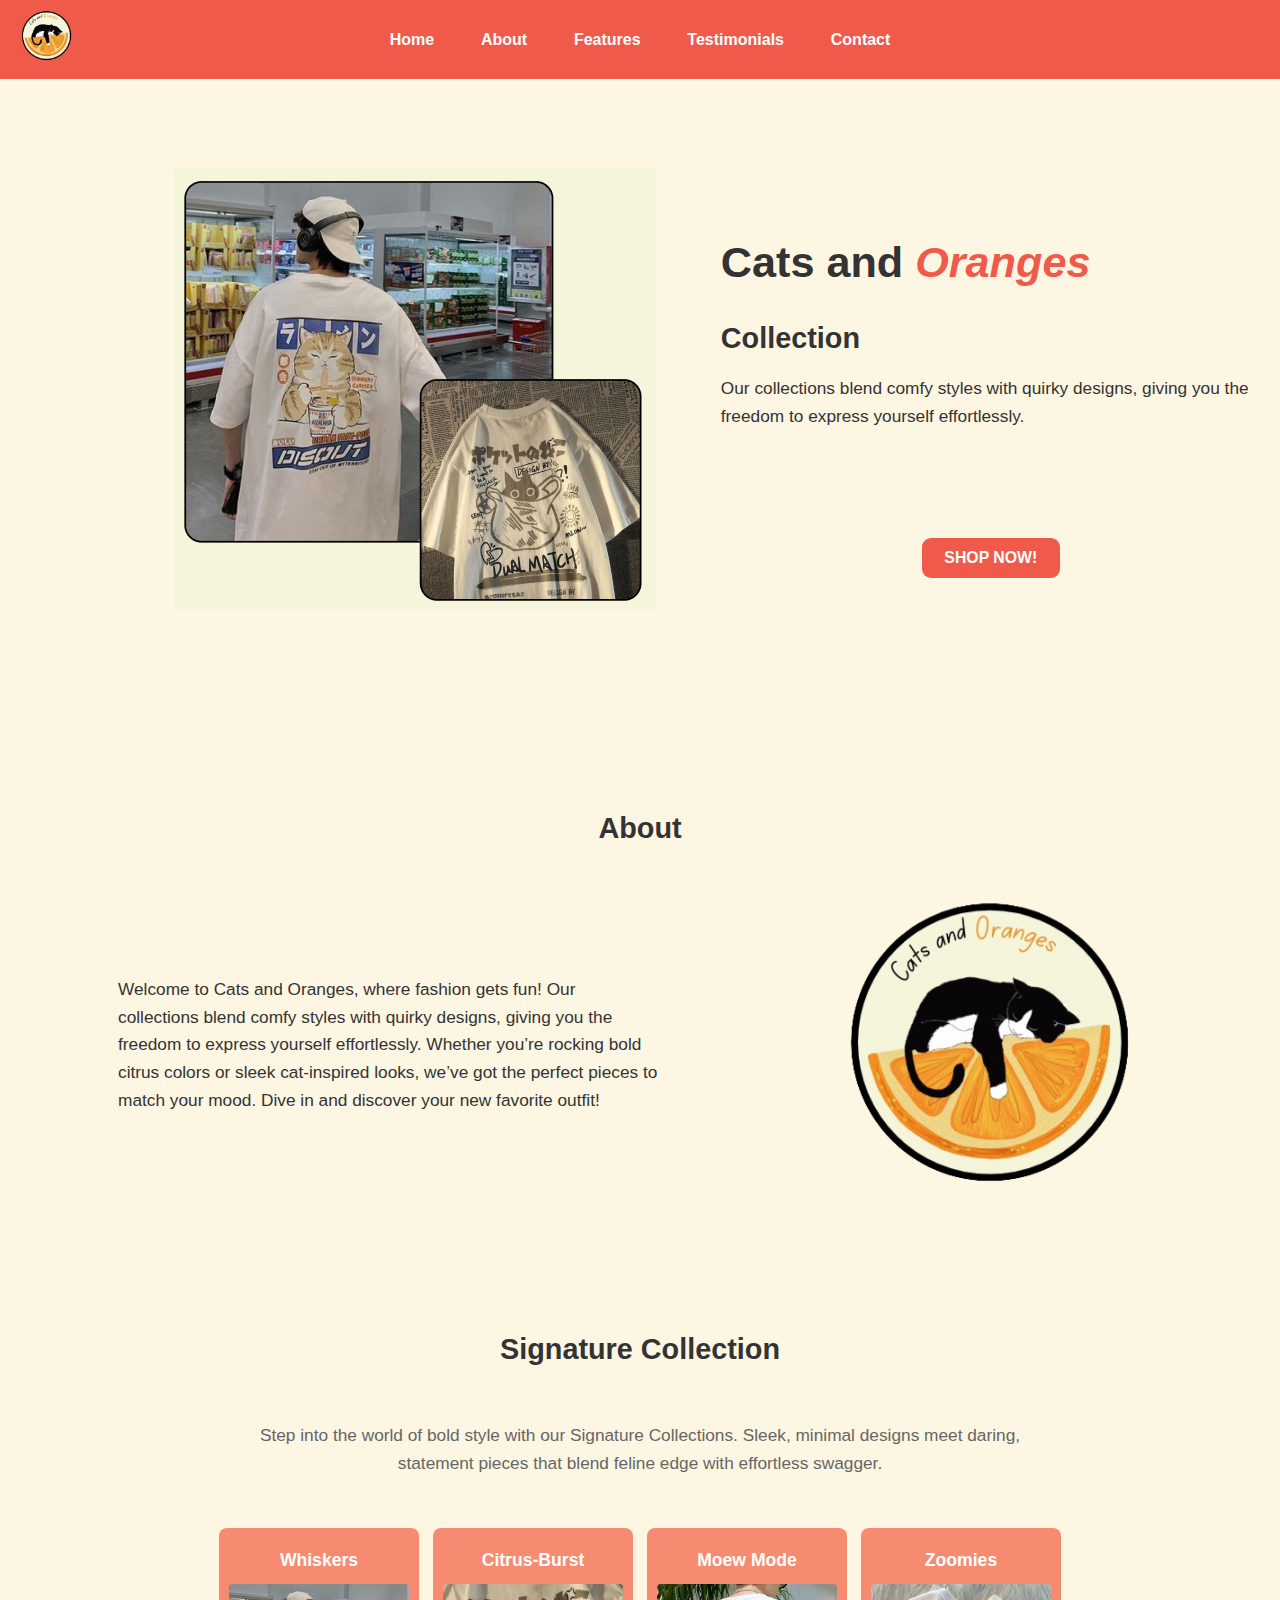
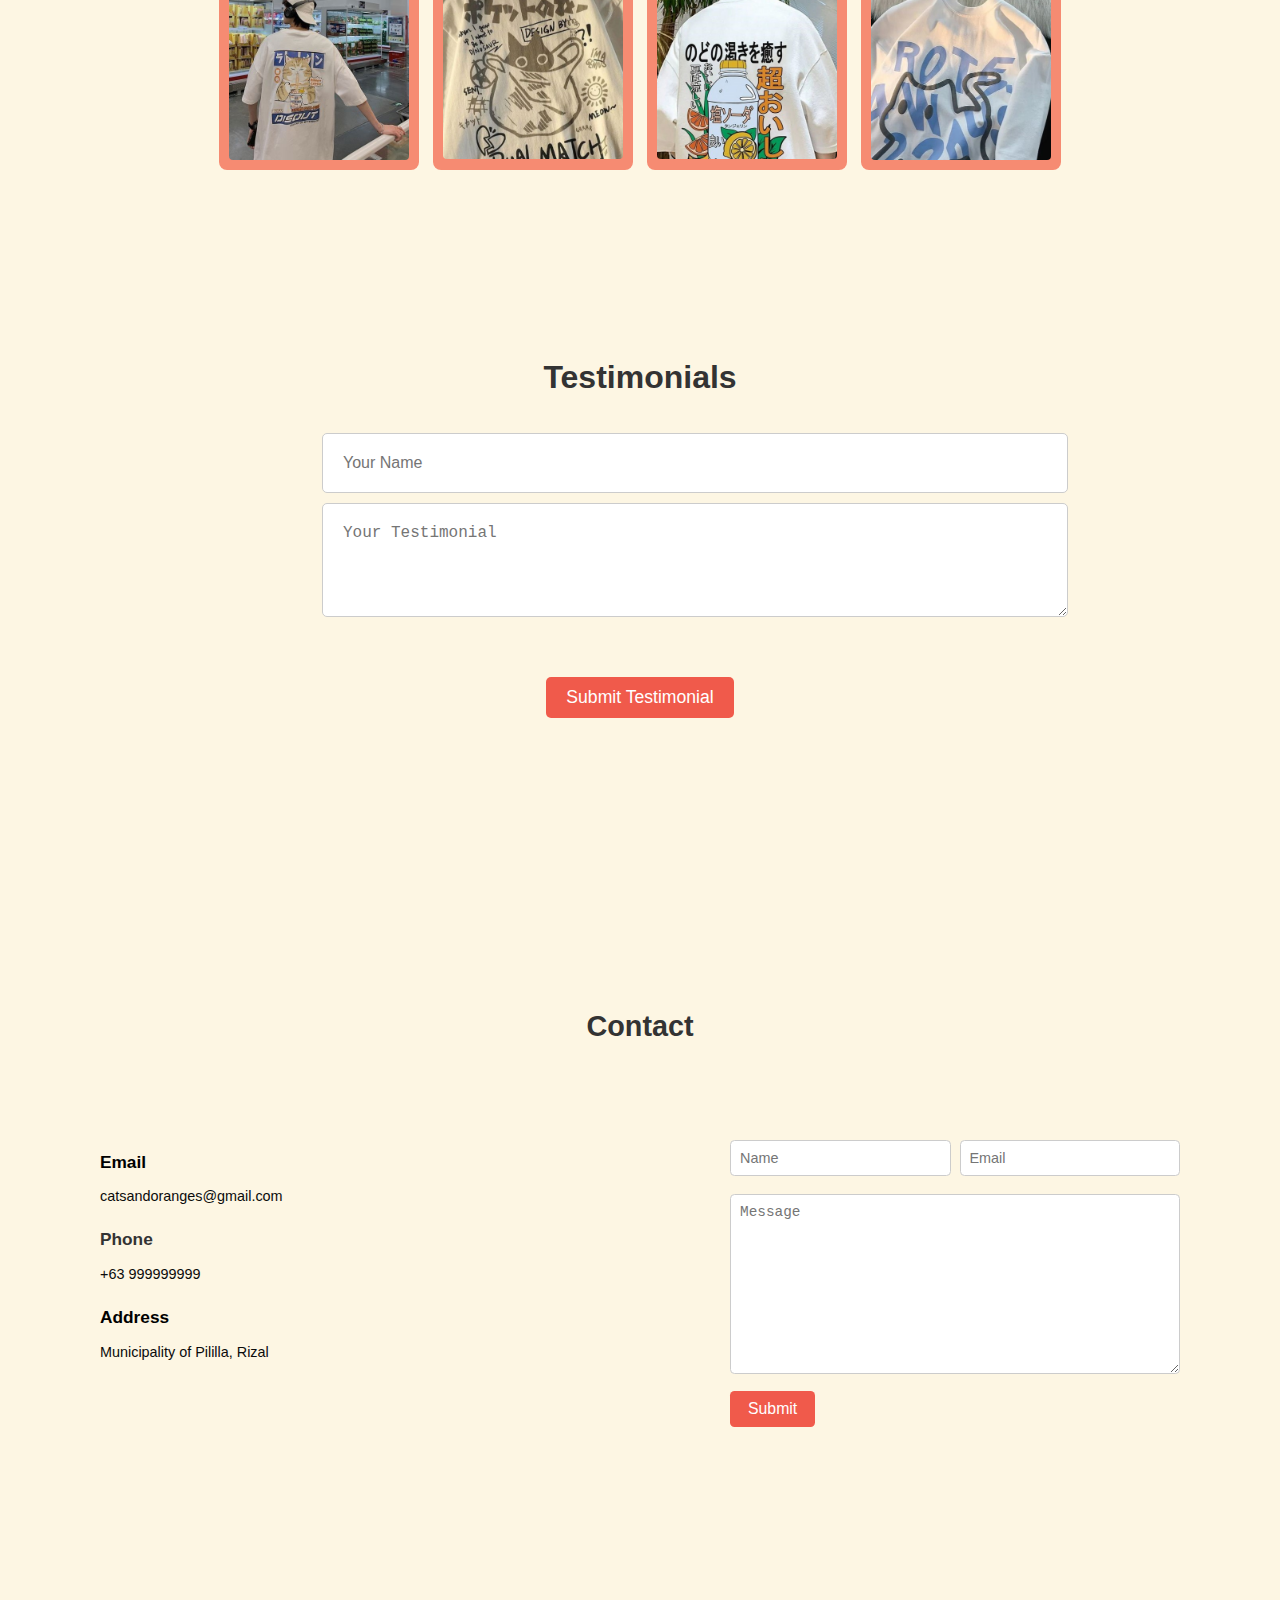
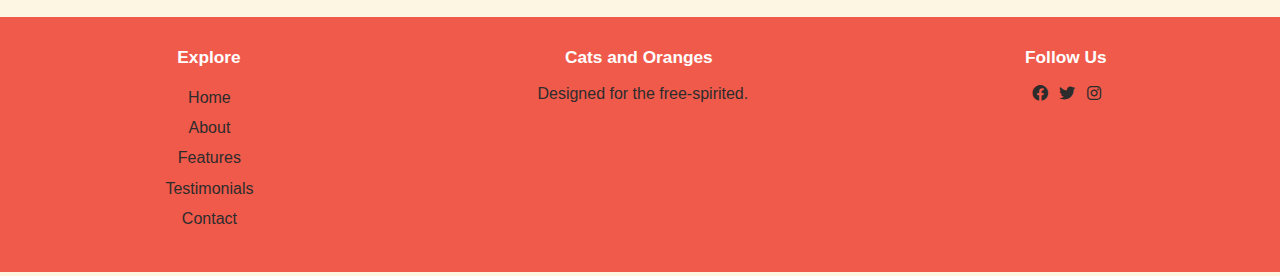
<file: index.html>
<!DOCTYPE html>
<html lang="en">
<head>
    <meta charset="UTF-8">
    <meta name="viewport" content="width=device-width, initial-scale=1.0">
    <title>Cats and Oranges</title>
    <link rel="stylesheet" href="https://cdnjs.cloudflare.com/ajax/libs/font-awesome/6.0.0-beta3/css/all.min.css">

    <link rel="stylesheet" href="styles.css">
</head>
<body>
    <header >
        <div class="logo">
            <img src="img/logo.png" alt="Cats and Oranges Logo">
        </div>

        <nav class="main-nav">
            <ul class="nav-list">
                <li><a href="#home">Home</a></li>
                <li><a href="#about">About</a></li>
                <li><a href="#features">Features</a></li>
                <li><a href="#Testimonials">Testimonials</a></li>  
                <li><a href="#contact">Contact</a></li>
            </ul>
        </nav>

        <button class="menu-toggle" aria-label="Open Navigation">
            <i class="fas fa-bars"></i>
        </button>

        <div class="popup-menu">
            <button class="close-menu" aria-label="Close Navigation">
                <i class="fas fa-times"></i>
            </button>
            <ul class="popup-list">
                <li><a href="#home">Home</a></li>
                <li><a href="#about">About</a></li>
                <li><a href="#features">Features</a></li>
                <li><a href="#Testimonials">Testimonials</a></li>
                <li><a href="#contact">Contact</a></li>
            </ul>
        </div>

    </header>
    
    <section class="main-content" id="home">
        <div class="main-cont">
            <div class="pic-container">
                <img src="img/pic3.png" alt="">
            </div>
            <div class="text-container">
                <h1>Cats and <span>Oranges</span></h1>
                <h2>Collection</h2>
                <p>Our collections blend comfy styles with quirky designs, giving you the freedom to express yourself effortlessly.</p>
                <a href="shop.html" class="shop-button">SHOP NOW!</a>
            </div>
        </div>
    </section>

    

    <section class="about" id="about">
        <h2 class="about-title">About</h2>
    
        <div class="about-content">
            <p class="about-text">Welcome to Cats and Oranges, where fashion gets fun! Our collections blend comfy styles with quirky designs, giving you the freedom to express yourself effortlessly. Whether you’re rocking bold citrus colors or sleek cat-inspired looks, we’ve got the perfect pieces to match your mood. Dive in and discover your new favorite outfit!</p>
            
            <div class="about-logo">
                <img src="img/logo.png" alt="LOGO" class="about-logo-img">
            </div>
        </div>
    </section>

    <section class="collection-section" id="features">
        <h1 class="collection-title">Signature Collection</h1>
        <p class="collection-subtitle">Step into the world of bold style with our Signature Collections. Sleek, minimal designs meet daring, statement pieces that blend feline edge with effortless swagger.</p>
        
        <div class="button-grid">
            <a href="whiskers.html" class="collection-item">
                <p class="item-name">Whiskers</p>
                <img src="img/pic1.jpg" alt="Meow Mode" class="collection-image">
            </a>
            <a href="citrus.html" class="collection-item">
                <p class="item-name">Citrus-Burst</p>
                <img src="img/pic2.jpg" alt="Citrus Burst" class="collection-image">
            </a>
            <a href="meow.html" class="collection-item">
                <p class="item-name"> Moew Mode</p>
                <img src="img/pic4.jpg" alt="Whiskers" class="collection-image">
            </a>
            <a href="zoomies.html" class="collection-item">
                <p class="item-name">Zoomies</p>
                <img src="img/pic5.jpg" alt="Zoomies" class="collection-image">
            </a>
        </div>
        
    </section>

    <section class="testimonials" id="Testimonials">
        <h2 class="testimonial-title">Testimonials</h2>
    
        <!-- Testimonial Display Section -->
        <div class="testimonial-list" id="testimonialList">
            <!-- Testimonials will be dynamically loaded here -->
        </div>
    
        <!-- Testimonial Submission Form -->
        <form action="submit_testimonial.php" method="POST" class="testimonial-form" >
            <div class="testimonial-inputs">
                <input type="text" name="name" placeholder="Your Name" class="testimonial-input" required>
                <textarea name="testimonial" placeholder="Your Testimonial" class="testimonial-input" rows="4" required></textarea>
            </div>
            <input type="submit" value="Submit Testimonial" class="testimonial-button">
        </form>
    </section>
    

    <section class="contact" id="contact">
        <h2 class="contact-title">Contact</h2>
    
        <div class="contact-container">
            <div class="contact-info">

                <h3 class="contact-subtitle"><a href="https://mail.google.com/mail/?view=cm&fs=1&to=markgabrielmagdaong@gmail.com&su=Hello%20Mark&body=I%20wanted%20to%20get%20in%20touch%20with%20you%20regarding..." target="_blank">Email</a></h3>
                <span class="contact-text">catsandoranges@gmail.com</span>
    
                <h3 class="contact-subtitle">Phone</h3>
                <span class="contact-text">+63 999999999</span>
    
                <h3 class="contact-subtitle"><a href="https://maps.app.goo.gl/k1SrrpZcb9eSyKd79" target="_blank">Address</a></h3>
                <span class="contact-text">Municipality of Pililla, Rizal</span>
            </div>
    
            <form action="" class="contact-form" id="contactForm">

                <div class="contact-inputs">
                    <input type="text" placeholder="Name" class="contact-input" id="name">
                    <input type="email" placeholder="Email" class="contact-input" id="email">

                </div>
                <textarea name="message" id="message" placeholder="Message" rows="10" class="contact-input"></textarea>
                <input type="submit" value="Submit" class="contact-button">
            </form>
        </div>
    </section>
    
<footer class="footer">
    <div class="footer-container">

        <div>
            <h2 class="footer-title">Explore</h2>
            <ul>
                <li><a href="#home" class="footer-link">Home</a></li>
                <li><a href="#about" class="footer-link">About</a></li>
                <li><a href="#features" class="footer-link">Features</a></li>
                <li><a href="#Testimonials" class="footer-link">Testimonials</a></li>
                <li><a href="#contact" class="footer-link">Contact</a></li>
            </ul>
        </div>

        <div class="footer-title">
            <h2 class="footer-emblem">Cats and Oranges</h2>

            <p>Designed for the free-spirited.</p>
        </div> 


        <div class="footer-section">

            <h2 class="footer-title">Follow Us</h2>

                <div class="social-media">
                    <a href="https://www.facebook.com/profile.php?id=100011651890209" class="social-link">
                        <i class="fab fa-facebook"></i>
                    </a>
                    <a href="https://twitter.com/yourtwitterhandle" class="social-link">
                        <i class="fab fa-twitter"></i>
                    </a>
                    <a href="https://www.instagram.com/gabllllllllllll/" class="social-link">
                        <i class="fab fa-instagram"></i>
                    </a>
                </div>
            
        </div>
        
    </div>
</footer>
    <script src="js.js"></script>
</body>
</html>
</file>
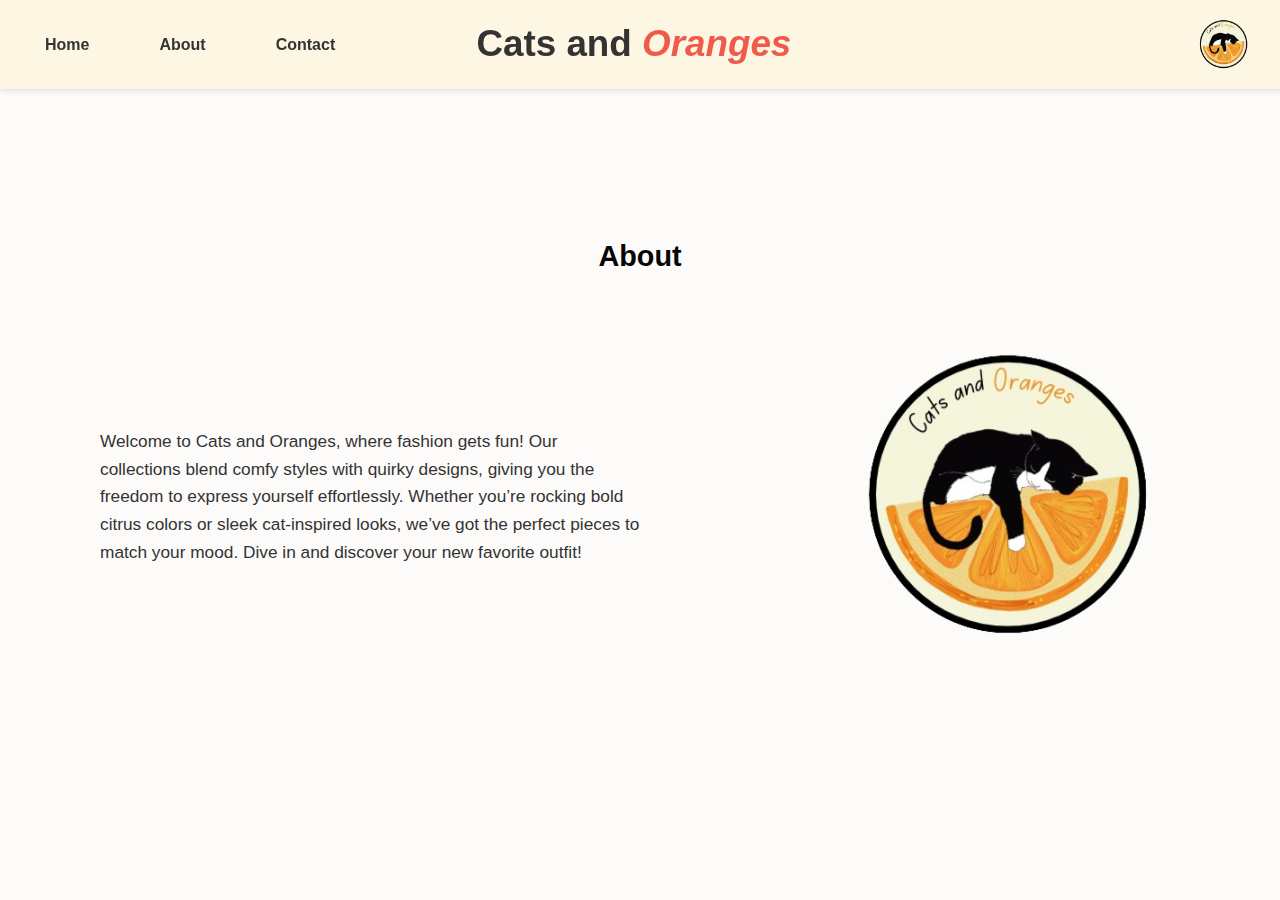
<file: about.html>
<!DOCTYPE html>
<html lang="en">
<head>
    <meta charset="UTF-8">
    <meta name="viewport" content="width=device-width, initial-scale=1.0">
    <title>Signature Collection</title>
    <link rel="stylesheet" href="style.css">
</head>
<body>
    <header>
        <section class="header-content">
            <nav class="main-navs">
                <ul class="nav-lists">
                    <li><a href="shop.html">Home</a></li>
                    <li><a href="about.html">About</a></li>
                    <li><a href="contact.html">Contact</a></li>
                </ul>
            </nav>
            <h1>Cats and <span>Oranges</span></h1>
            <div class="logo">
                <img src="img/logo.png" alt="Cats and Oranges Logo">
            </div>
        </section>
    </header>   
    <section class="about" id="about">
        <h2 class="about-title">About</h2>
    
        <div class="about-content">
            <p class="about-text">Welcome to Cats and Oranges, where fashion gets fun! Our collections blend comfy styles with quirky designs, giving you the freedom to express yourself effortlessly. Whether you’re rocking bold citrus colors or sleek cat-inspired looks, we’ve got the perfect pieces to match your mood. Dive in and discover your new favorite outfit!</p>
            
            <div class="about-logo">
                <img src="img/logo.png" alt="LOGO" class="about-logo-img">
            </div>
        </div>
    </section>
</body>
</html>
</file>
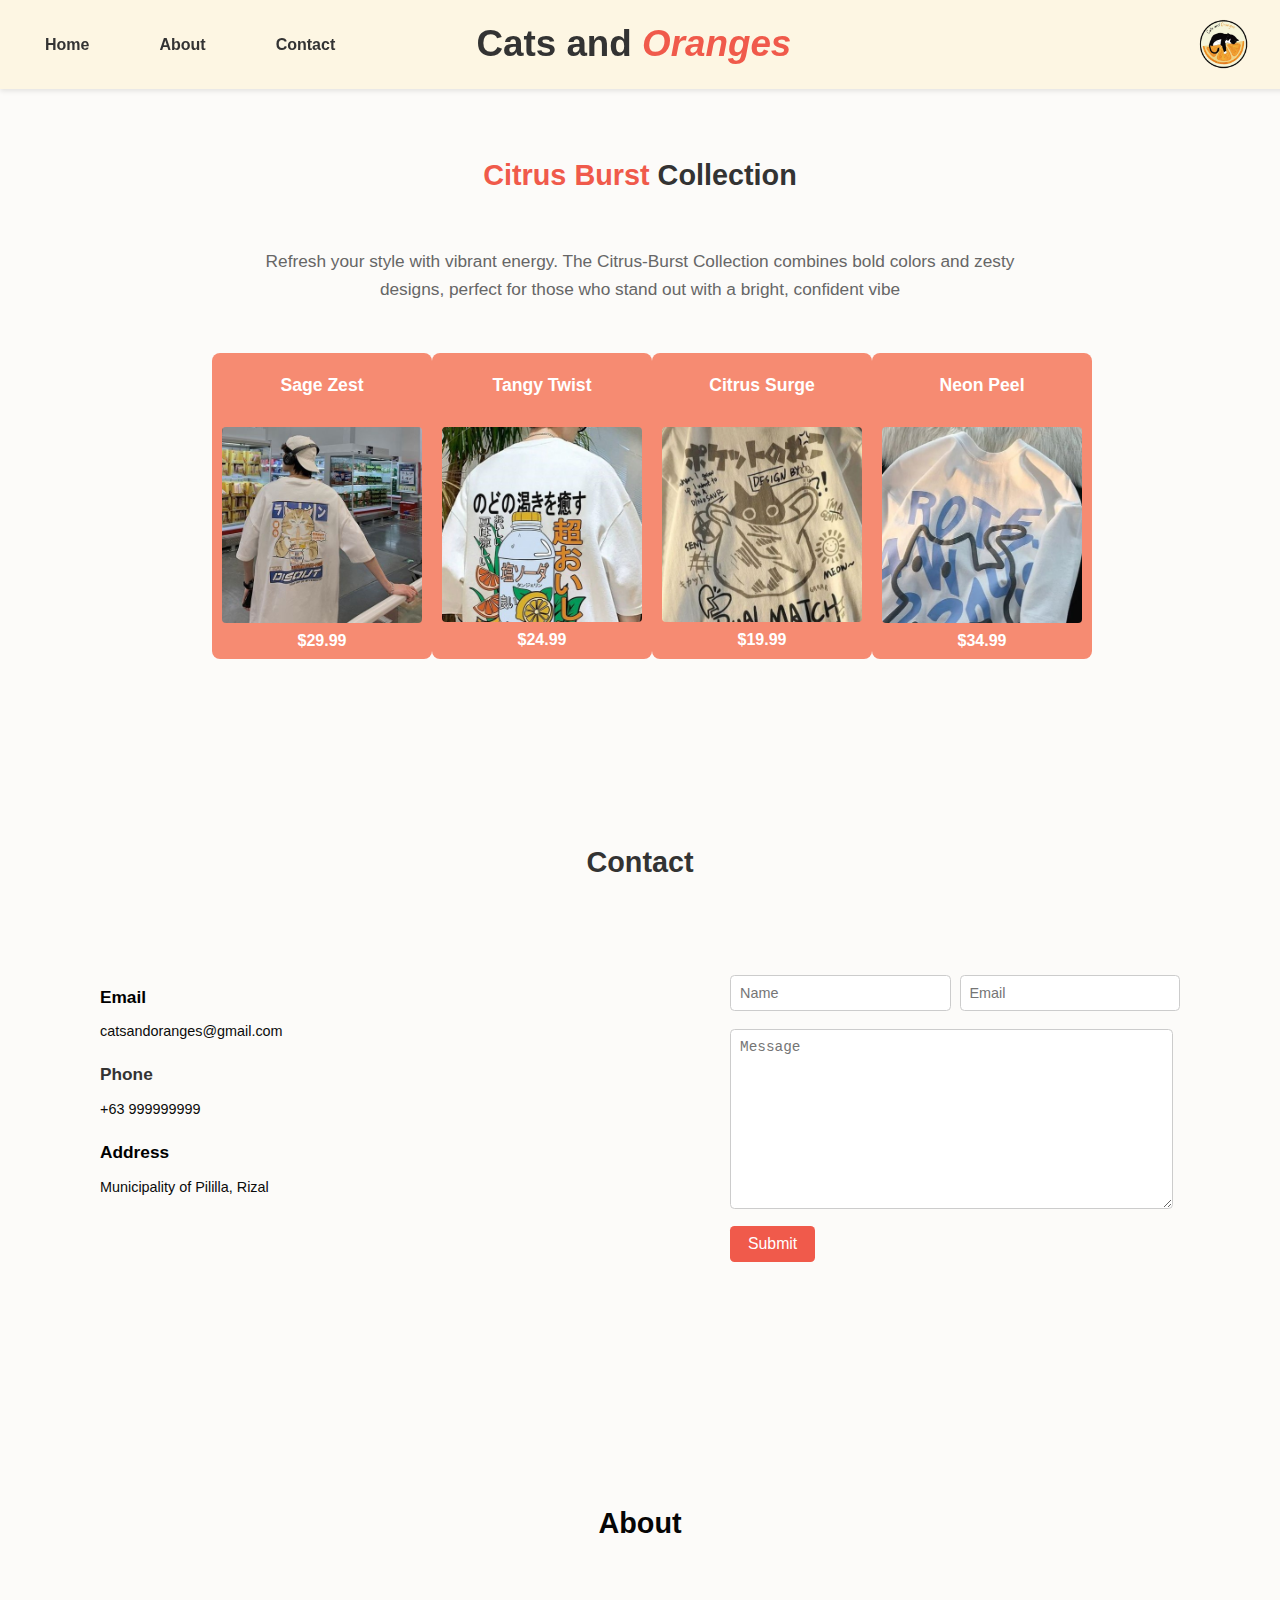
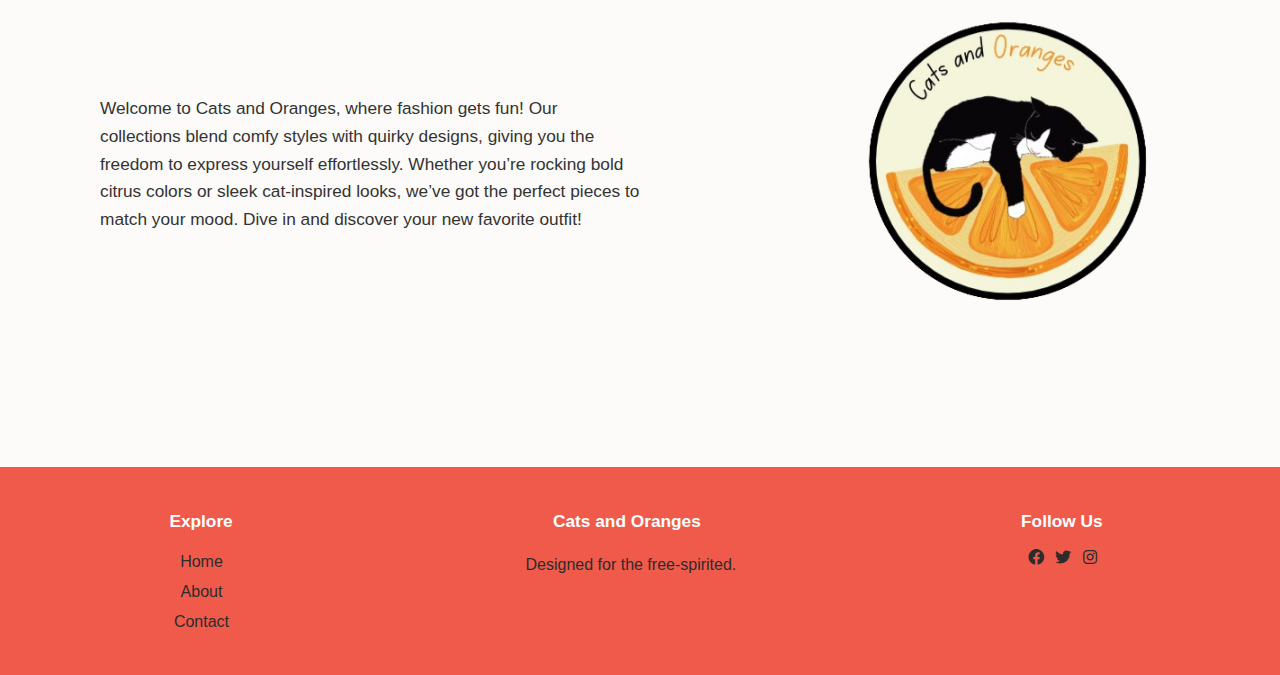
<file: citrus.html>
<!DOCTYPE html>
<html lang="en">
<head>
    <meta charset="UTF-8">
    <meta name="viewport" content="width=device-width, initial-scale=1.0">
    <title>Citrus Burst Collection</title>
    <link rel="stylesheet" href="style.css">
    <link rel="stylesheet" href="https://cdnjs.cloudflare.com/ajax/libs/font-awesome/6.0.0-beta3/css/all.min.css">
</head>
<body>
    <header>
        <section class="header-content" id="home">
            <nav class="main-navs">
                <!-- Hamburger Icon for Small Screens -->
                <div class="menu-toggle" id="mobileMenuToggle">
                    <i class="fas fa-bars"></i>
                </div>
                <!-- Navigation Links -->
                <ul class="nav-lists" id="navMenu">
                    <li><a href="#top">Home</a></li>
                    <li><a href="#about">About</a></li>
                    <li><a href="#contact">Contact</a></li>
                </ul>
            </nav>
            <h1 class="ctitle">Cats and <span>Oranges</span></h1>
            <div class="logo">
                <img src="img/logo.png" alt="Cats and Oranges Logo">
            </div>
        </section>
    </header>
      
    <main>
        <section class="collection-section" id="features">
            <h1 class="collection-title">Citrus Burst <span>Collection</span></h1>
            <p class="collection-subtitle">Refresh your style with vibrant energy. The Citrus-Burst Collection combines bold colors and zesty designs, perfect for those who stand out with a bright, confident vibe</p>
            
            <div class="button-grid">
                <a href="order.html?name=Sageh%20Zest&price=$29.99&image=img/pic1.jpg" class="collection-item">
                    <p class="item-name">Sage Zest</p>
                    <img src="img/pic1.jpg" alt="Meow Mode" class="collection-image">
                    <p class="item-price">$29.99</p> <!-- Pricing added here -->
                </a>
                <a href="order.html?name=Tangy%20Twist&price=$24.99&image=img/pic4.jpg" class="collection-item">
                    <p class="item-name">Tangy Twist</p>
                    <img src="img/pic4.jpg" alt="Citrus Burst" class="collection-image">
                    <p class="item-price">$24.99</p>
                </a>
                <a href="order.html?name=Citrus%20Surge&price=$19.99&image=img/pic2.jpg" class="collection-item">
                    <p class="item-name">Citrus Surge</p>
                    <img src="img/pic2.jpg" alt="Whiskers" class="collection-image">
                    <p class="item-price">$19.99</p>
                </a>
                <a href="order.html?name=Neon%20Peel&price=$34.99&image=img/pic5.jpg" class="collection-item">
                    <p class="item-name">Neon Peel</p>
                    <img src="img/pic5.jpg" alt="Zoomies" class="collection-image">
                    <p class="item-price">$34.99</p>
                </a>
            </div>
            
        </section>
    </main>

    <section class="contact" id="contact">
        <h2 class="contact-title">Contact</h2>
    
        <div class="contact-container">
            <div class="contact-info">

                <h3 class="contact-subtitle"><a href="https://mail.google.com/mail/?view=cm&fs=1&to=markgabrielmagdaong@gmail.com&su=Hello%20Mark&body=I%20wanted%20to%20get%20in%20touch%20with%20you%20regarding..." target="_blank">Email</a></h3>
                <span class="contact-text">catsandoranges@gmail.com</span>
    
                <h3 class="contact-subtitle">Phone</h3>
                <span class="contact-text">+63 999999999</span>
    
                <h3 class="contact-subtitle"><a href="https://maps.app.goo.gl/k1SrrpZcb9eSyKd79" target="_blank">Address</a></h3>
                <span class="contact-text">Municipality of Pililla, Rizal</span>
            </div>
    
            <form action="" class="contact-form" id="contactForm">

                <div class="contact-inputs">
                    <input type="text" placeholder="Name" class="contact-input" id="name">
                    <input type="email" placeholder="Email" class="contact-input" id="email">

                </div>
                <textarea name="message" id="message" placeholder="Message" rows="10" class="contact-input"></textarea>
                <input type="submit" value="Submit" class="contact-button">
            </form>
        </div>
    </section>

    <section class="about" id="about">
        <h2 class="about-title">About</h2>
    
        <div class="about-content">
            <p class="about-text">Welcome to Cats and Oranges, where fashion gets fun! Our collections blend comfy styles with quirky designs, giving you the freedom to express yourself effortlessly. Whether you’re rocking bold citrus colors or sleek cat-inspired looks, we’ve got the perfect pieces to match your mood. Dive in and discover your new favorite outfit!</p>
            
            <div class="about-logo">
                <img src="img/logo.png" alt="LOGO" class="about-logo-img">
            </div>
        </div>
    </section>

    <footer class="footer">
        <div class="footer-container">
    
            <div>
                <h2 class="footer-title">Explore</h2>
                <ul>
                    <li><a href="#home" class="footer-link">Home</a></li>
                    <li><a href="#about" class="footer-link">About</a></li>
                    <li><a href="#contact" class="footer-link">Contact</a></li>
                </ul>
            </div>
    
            <div class="footer-title">
                <h2 class="footer-emblem">Cats and Oranges</h2>
    
                <p>Designed for the free-spirited.</p>
            </div>
    
            <div class="footer-section">

                <h2 class="footer-title">Follow Us</h2>
    
                    <div class="social-media">
                        <a href="https://www.facebook.com/profile.php?id=100011651890209" class="social-link">
                            <i class="fab fa-facebook"></i>
                        </a>
                        <a href="https://twitter.com/yourtwitterhandle" class="social-link">
                            <i class="fab fa-twitter"></i>
                        </a>
                        <a href="https://www.instagram.com/gabllllllllllll/" class="social-link">
                            <i class="fab fa-instagram"></i>
                        </a>
                    </div>
                
            </div>
            
        </div>
    </footer>
    <script src="js.js"></script>
</body>
</html>
</file>
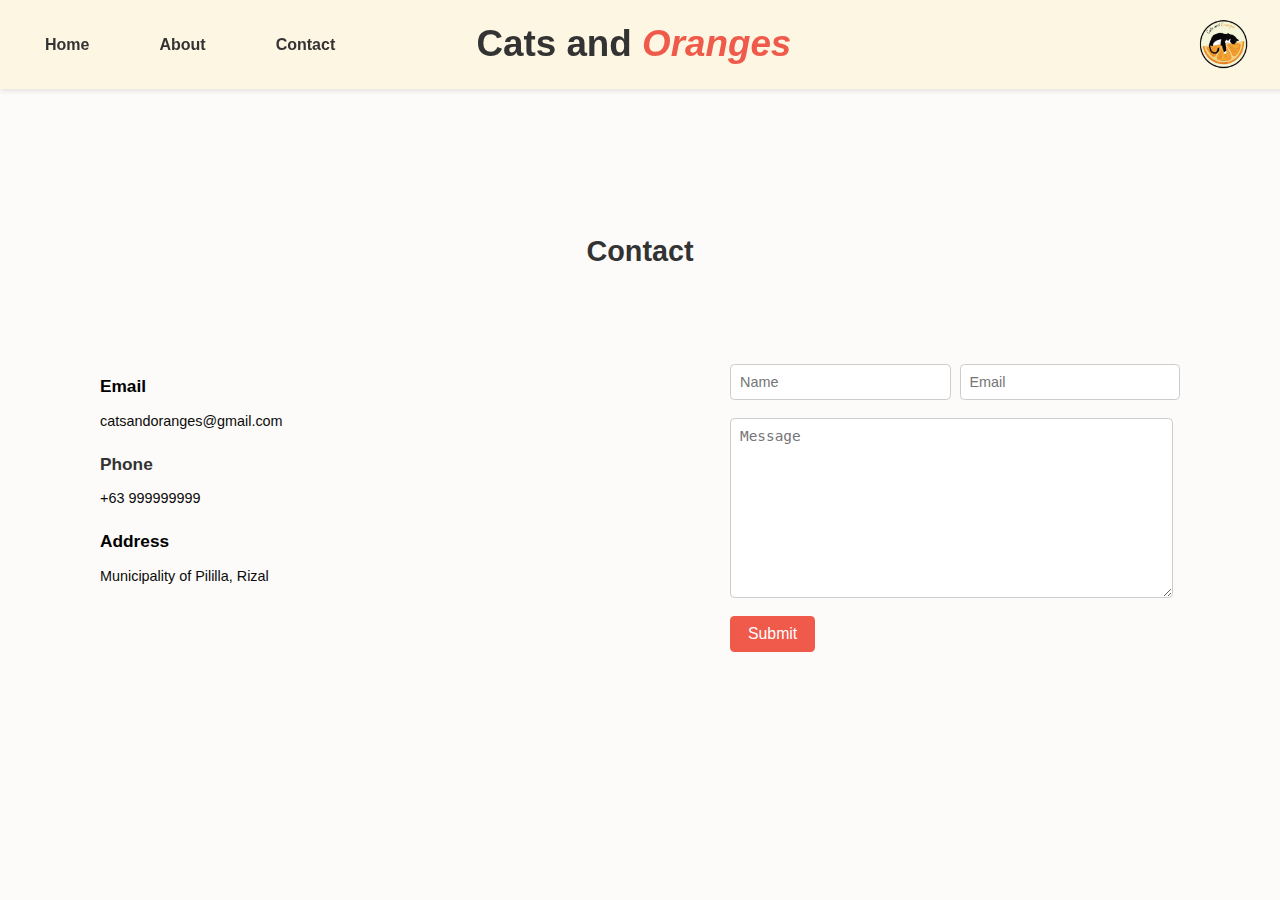
<file: contact.html>
<!DOCTYPE html>
<html lang="en">
<head>
    <meta charset="UTF-8">
    <meta name="viewport" content="width=device-width, initial-scale=1.0">
    <title>Signature Collection</title>
    <link rel="stylesheet" href="style.css">
    <link rel="stylesheet" href="https://cdnjs.cloudflare.com/ajax/libs/font-awesome/6.0.0-beta3/css/all.min.css">
</head>
<body>
    <header>
        <section class="header-content">
            <nav class="main-navs">
                <ul class="nav-lists">
                    <li><a href="shop.html">Home</a></li>
                    <li><a href="about.html">About</a></li>
                    <li><a href="contact.html">Contact</a></li>
                </ul>
            </nav>
            <h1>Cats and <span>Oranges</span></h1>
            <div class="logo">
                <img src="img/logo.png" alt="Cats and Oranges Logo">
            </div>
        </section>
    </header>   
    <section class="contact" id="contact">
        <h2 class="contact-title">Contact</h2>
    
        <div class="contact-container">
            <div class="contact-info">

                <h3 class="contact-subtitle"><a href="https://mail.google.com/mail/?view=cm&fs=1&to=markgabrielmagdaong@gmail.com&su=Hello%20Mark&body=I%20wanted%20to%20get%20in%20touch%20with%20you%20regarding..." target="_blank">Email</a></h3>
                <span class="contact-text">catsandoranges@gmail.com</span>
    
                <h3 class="contact-subtitle">Phone</h3>
                <span class="contact-text">+63 999999999</span>
    
                <h3 class="contact-subtitle"><a href="https://maps.app.goo.gl/k1SrrpZcb9eSyKd79" target="_blank">Address</a></h3>
                <span class="contact-text">Municipality of Pililla, Rizal</span>
            </div>
    
            <form action="" class="contact-form" id="contactForm">

                <div class="contact-inputs">
                    <input type="text" placeholder="Name" class="contact-input" id="name">
                    <input type="email" placeholder="Email" class="contact-input" id="email">

                </div>
                <textarea name="message" id="message" placeholder="Message" rows="10" class="contact-input"></textarea>
                <input type="submit" value="Submit" class="contact-button">
            </form>
        </div>
    </section>
</body>
</html>
</file>
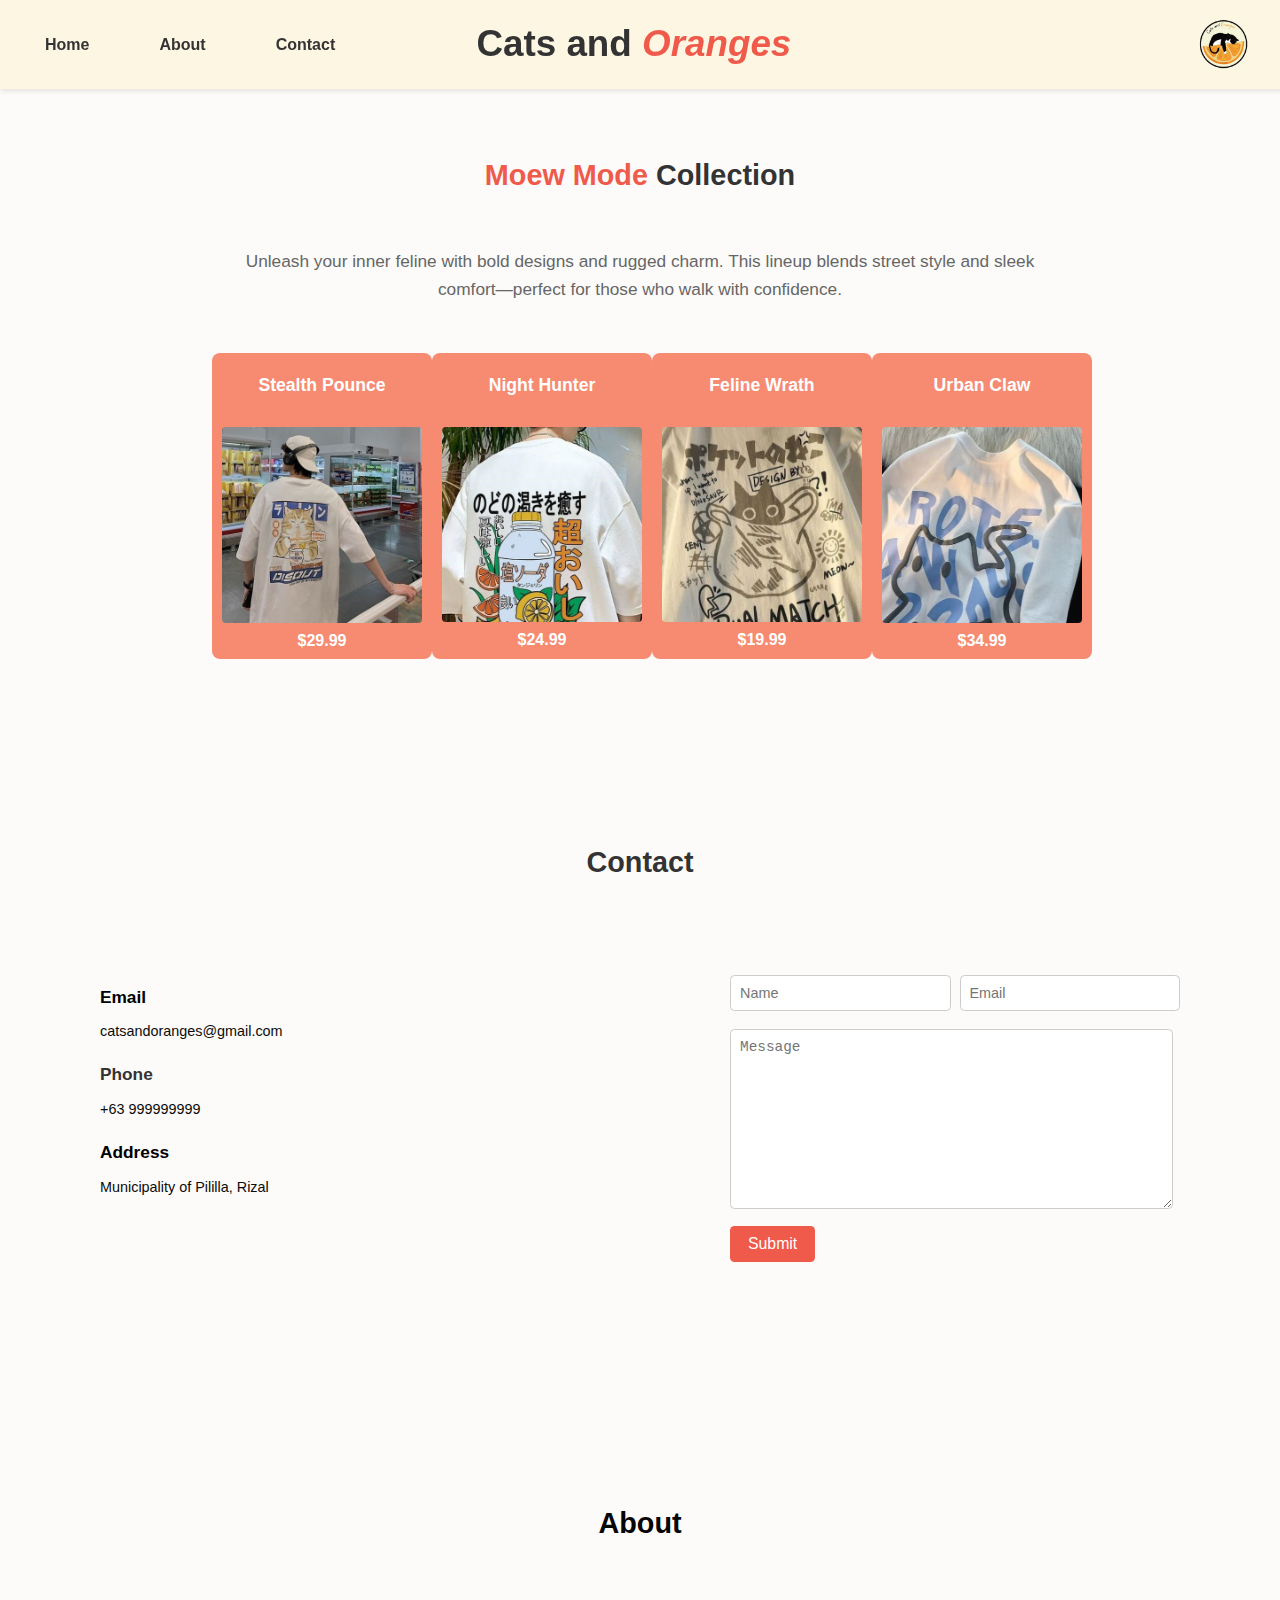
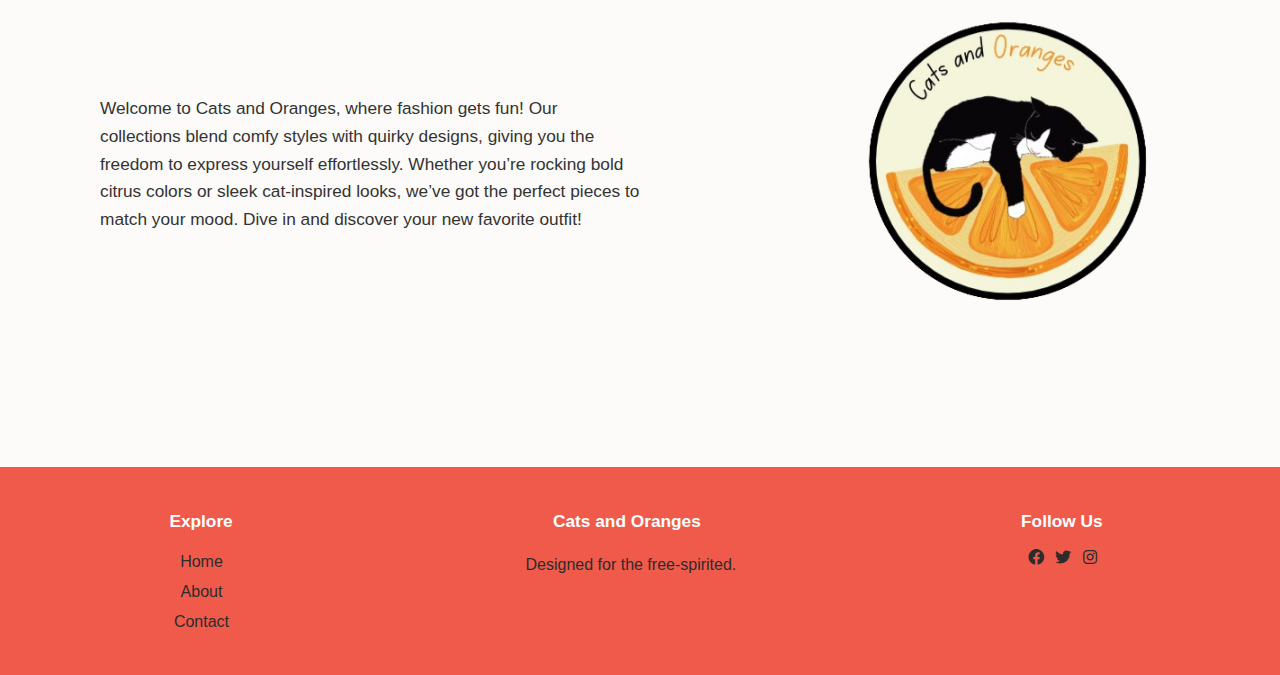
<file: meow.html>
<!DOCTYPE html>
<html lang="en">
<head>
    <meta charset="UTF-8">
    <meta name="viewport" content="width=device-width, initial-scale=1.0">
    <title>Meow Mode Collection</title>
    <link rel="stylesheet" href="style.css">
    <link rel="stylesheet" href="https://cdnjs.cloudflare.com/ajax/libs/font-awesome/6.0.0-beta3/css/all.min.css">
</head>
<body>
    <header>
        <section class="header-content" id="home">
            <nav class="main-navs">
                <!-- Hamburger Icon for Small Screens -->
                <div class="menu-toggle" id="mobileMenuToggle">
                    <i class="fas fa-bars"></i>
                </div>
                <!-- Navigation Links -->
                <ul class="nav-lists" id="navMenu">
                    <li><a href="#top">Home</a></li>
                    <li><a href="#about">About</a></li>
                    <li><a href="#contact">Contact</a></li>
                </ul>
            </nav>
            <h1 class="ctitle">Cats and <span>Oranges</span></h1>
            <div class="logo">
                <img src="img/logo.png" alt="Cats and Oranges Logo">
            </div>
            
        </section>
    </header>
      
    <main>
        <section class="collection-section" id="features">
            <h1 class="collection-title">Moew Mode <span>Collection</span></h1>
            <p class="collection-subtitle">Unleash your inner feline with bold designs and rugged charm. This lineup blends street style and sleek comfort—perfect for those who walk with confidence.</p>
            
            <div class="button-grid">
                <a href="order.html?name=Stealth%20Pounce&price=$29.99&image=img/pic1.jpg" class="collection-item">
                    <p class="item-name">Stealth Pounce</p>
                    <img src="img/pic1.jpg" alt="Meow Mode" class="collection-image">
                    <p class="item-price">$29.99</p> <!-- Pricing added here -->
                </a>
                <a href="order.html?name=Nigth%20Hunter&price=$29.99&image=img/pic4.jpg" class="collection-item">
                    <p class="item-name">Night Hunter</p>
                    <img src="img/pic4.jpg" alt="Citrus Burst" class="collection-image">
                    <p class="item-price">$24.99</p>
                </a>
                <a href="order.html?name=Feline%20Wrath&price=$19.99&image=img/pic2.jpg" class="collection-item">
                    <p class="item-name">Feline Wrath</p>
                    <img src="img/pic2.jpg" alt="Whiskers" class="collection-image">
                    <p class="item-price">$19.99</p>
                </a>
                <a href="order.html?name=Urban%20Claw&price=$34.99&image=img/pic5.jpg" class="collection-item">
                    <p class="item-name">Urban Claw</p>
                    <img src="img/pic5.jpg" alt="Zoomies" class="collection-image">
                    <p class="item-price">$34.99</p>
                </a>
            </div>
            
        </section>
    </main>


<section class="contact" id="contact">
    <h2 class="contact-title">Contact</h2>

    <div class="contact-container">
        <div class="contact-info">

            <h3 class="contact-subtitle"><a href="https://mail.google.com/mail/?view=cm&fs=1&to=markgabrielmagdaong@gmail.com&su=Hello%20Mark&body=I%20wanted%20to%20get%20in%20touch%20with%20you%20regarding..." target="_blank">Email</a></h3>
            <span class="contact-text">catsandoranges@gmail.com</span>

            <h3 class="contact-subtitle">Phone</h3>
            <span class="contact-text">+63 999999999</span>

            <h3 class="contact-subtitle"><a href="https://maps.app.goo.gl/k1SrrpZcb9eSyKd79" target="_blank">Address</a></h3>
            <span class="contact-text">Municipality of Pililla, Rizal</span>
        </div>

        <form action="" class="contact-form" id="contactForm">

            <div class="contact-inputs">
                <input type="text" placeholder="Name" class="contact-input" id="name">
                <input type="email" placeholder="Email" class="contact-input" id="email">

            </div>
            <textarea name="message" id="message" placeholder="Message" rows="10" class="contact-input"></textarea>
            <input type="submit" value="Submit" class="contact-button">
        </form>
    </div>
</section>

<section class="about" id="about">
    <h2 class="about-title">About</h2>

    <div class="about-content">
        <p class="about-text">Welcome to Cats and Oranges, where fashion gets fun! Our collections blend comfy styles with quirky designs, giving you the freedom to express yourself effortlessly. Whether you’re rocking bold citrus colors or sleek cat-inspired looks, we’ve got the perfect pieces to match your mood. Dive in and discover your new favorite outfit!</p>
        
        <div class="about-logo">
            <img src="img/logo.png" alt="LOGO" class="about-logo-img">
        </div>
    </div>
</section>

<footer class="footer">
    <div class="footer-container">

        <div>
            <h2 class="footer-title">Explore</h2>
            <ul>
                <li><a href="#home" class="footer-link">Home</a></li>
                <li><a href="#about" class="footer-link">About</a></li>
                <li><a href="#contact" class="footer-link">Contact</a></li>
            </ul>
        </div>

        <div class="footer-title">
            <h2 class="footer-emblem">Cats and Oranges</h2>

            <p>Designed for the free-spirited.</p>
        </div>

        <div class="footer-section">

            <h2 class="footer-title">Follow Us</h2>

                <div class="social-media">
                    <a href="https://www.facebook.com/profile.php?id=100011651890209" class="social-link">
                        <i class="fab fa-facebook"></i>
                    </a>
                    <a href="https://twitter.com/yourtwitterhandle" class="social-link">
                        <i class="fab fa-twitter"></i>
                    </a>
                    <a href="https://www.instagram.com/gabllllllllllll/" class="social-link">
                        <i class="fab fa-instagram"></i>
                    </a>
                </div>
            
        </div>
        
    </div>
</footer>
<script src="js.js"></script>
</body>
</html>
</file>
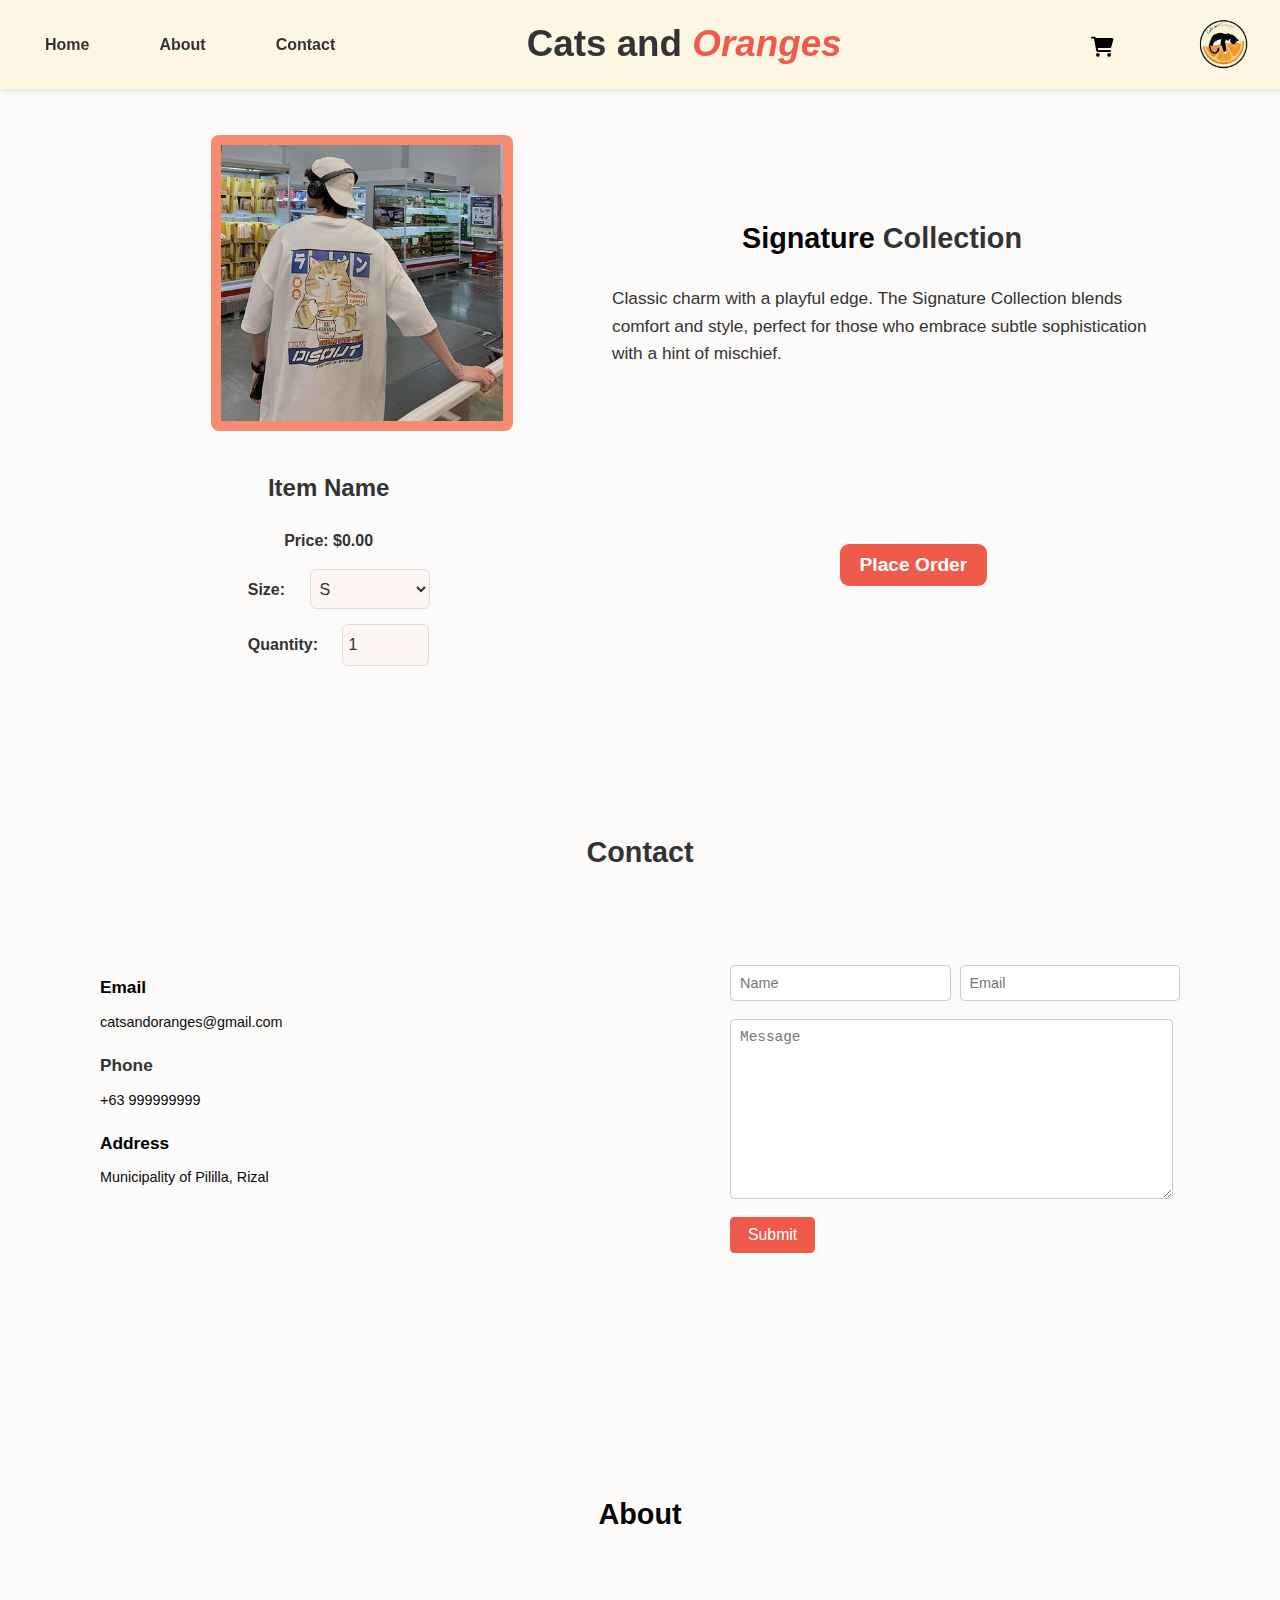
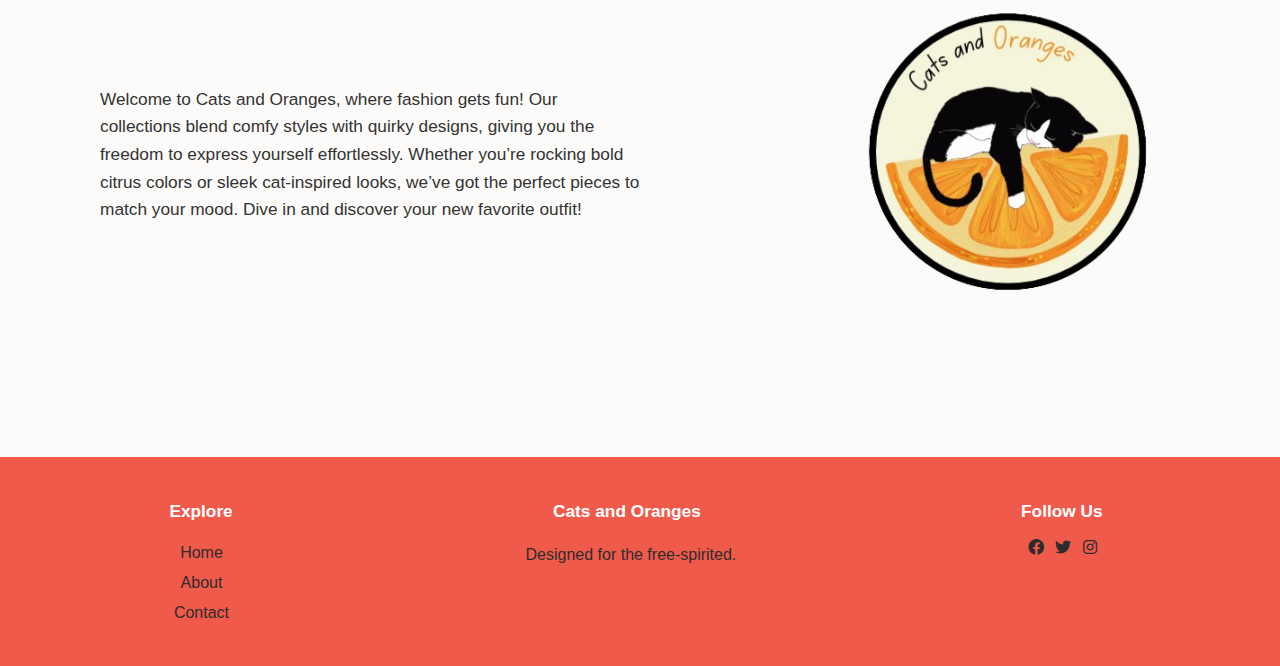
<file: order.html>
<!DOCTYPE html>
<html lang="en">
<head>
    <meta charset="UTF-8">
    <meta name="viewport" content="width=device-width, initial-scale=1.0">
    <title>Order Item</title>
    <link rel="stylesheet" href="order.css">
    <link
  href="https://cdnjs.cloudflare.com/ajax/libs/font-awesome/6.0.0-beta3/css/all.min.css"
  rel="stylesheet"
/>

</head>
<body>
    <header>
        <section class="header-content" id="home">
            <nav class="main-navs">
                <!-- Hamburger Icon for Small Screens -->
                <div class="menu-toggle" id="mobileMenuToggle">
                    <i class="fas fa-bars"></i>
                </div>
                <!-- Navigation Links -->
                <ul class="nav-lists" id="navMenu">
                    <li><a href="#top">Home</a></li>
                    <li><a href="#about">About</a></li>
                    <li><a href="#contact">Contact</a></li>
                </ul>
            </nav>
            <h1 class="ctitle">Cats and <span>Oranges</span></h1>

            <div class="main-cart">
                <a href="" style="color: #000; font-size: 20px;"><i class="fas fa-shopping-cart"></i></a>
            </div>
            <div class="logo">
                <img src="img/logo.png" alt="Cats and Oranges Logo">
            </div>
            
        </section>
    </header>

    


    <section class="order " id="home">
        <div class="about-contentorder" id="home">

            
            <div class="about-order">
                <img id="order-image" src="img/pic1.jpg" alt="Order" class="about-order-img">
            </div>             
            <div class="about-text-content">
                <h2 class="about-title">Signature <span>Collection</span></h2>
                <p class="about-text">Classic charm with a playful edge. The Signature Collection blends comfort and style, perfect for those who embrace subtle sophistication with a hint of mischief.</p>

        </div>
    </section>
    
    <section>
        
        <section>
            <div class="order-main">
                <div class="order-content">
                    <h2 id="order-name">Item Name</h2>
                    <p id="order-price" style="font-weight: bold;">Price: $0.00</p>
                    <label for="shirt1-size">Size:</label>
                    <select id="shirt1-size" class="order-size" onchange="updatePrice('shirt1')">
                        <option value="S" data-price="350">S</option>
                        <option value="M" data-price="400">M</option>
                        <option value="L" data-price="450">L</option>
                        <option value="XL" data-price="500">XL</option>
                    </select><br>
                    <label for="shirt1-quantity">Quantity:</label>
                    <input type="number" id="shirt1-quantity" class="order-quantity" min="1" value="1">
                </div>
                
                <div class="order-button-container">
                    <button class="order-button">Place Order</button> 
                </div>
            </div>
        </section>


        <section class="contact" id="contact">
            <h2 class="contact-title">Contact</h2>
        
            <div class="contact-container">
                <div class="contact-info">
    
                    <h3 class="contact-subtitle"><a href="https://mail.google.com/mail/?view=cm&fs=1&to=markgabrielmagdaong@gmail.com&su=Hello%20Mark&body=I%20wanted%20to%20get%20in%20touch%20with%20you%20regarding..." target="_blank">Email</a></h3>
                    <span class="contact-text">catsandoranges@gmail.com</span>
        
                    <h3 class="contact-subtitle">Phone</h3>
                    <span class="contact-text">+63 999999999</span>
        
                    <h3 class="contact-subtitle"><a href="https://maps.app.goo.gl/k1SrrpZcb9eSyKd79" target="_blank">Address</a></h3>
                    <span class="contact-text">Municipality of Pililla, Rizal</span>
                </div>
        
                <form action="" class="contact-form" id="contactForm">
    
                    <div class="contact-inputs">
                        <input type="text" placeholder="Name" class="contact-input" id="name">
                        <input type="email" placeholder="Email" class="contact-input" id="email">
    
                    </div>
                    <textarea name="message" id="message" placeholder="Message" rows="10" class="contact-input"></textarea>
                    <input type="submit" value="Submit" class="contact-button">
                </form>
            </div>
        </section>
    
        <section class="about" id="about">
            <h2 class="about-title">About</h2>
        
            <div class="about-content">
                <p class="about-text">Welcome to Cats and Oranges, where fashion gets fun! Our collections blend comfy styles with quirky designs, giving you the freedom to express yourself effortlessly. Whether you’re rocking bold citrus colors or sleek cat-inspired looks, we’ve got the perfect pieces to match your mood. Dive in and discover your new favorite outfit!</p>
                
                <div class="about-logo">
                    <img src="img/logo.png" alt="LOGO" class="about-logo-img">
                </div>
            </div>
        </section>
    
        <footer class="footer">
            <div class="footer-container">
        
                <div>
                    <h2 class="footer-title">Explore</h2>
                    <ul>
                        <li><a href="#home" class="footer-link">Home</a></li>
                        <li><a href="#about" class="footer-link">About</a></li>
                        <li><a href="#contact" class="footer-link">Contact</a></li>
                    </ul>
                </div>
        
                <div class="footer-title">
                    <h2 class="footer-emblem">Cats and Oranges</h2>
        
                    <p>Designed for the free-spirited.</p>
                </div>
        
                <div class="footer-section">
    
                    <h2 class="footer-title">Follow Us</h2>
        
                        <div class="social-media">
                            <a href="https://www.facebook.com/profile.php?id=100011651890209" class="social-link">
                                <i class="fab fa-facebook"></i>
                            </a>
                            <a href="https://twitter.com/yourtwitterhandle" class="social-link">
                                <i class="fab fa-twitter"></i>
                            </a>
                            <a href="https://www.instagram.com/gabllllllllllll/" class="social-link">
                                <i class="fab fa-instagram"></i>
                            </a>
                        </div>
                    
                </div>
                
            </div>
        </footer>
    
          <script src="js.js"></script>
    
</body>
</html>
</file>
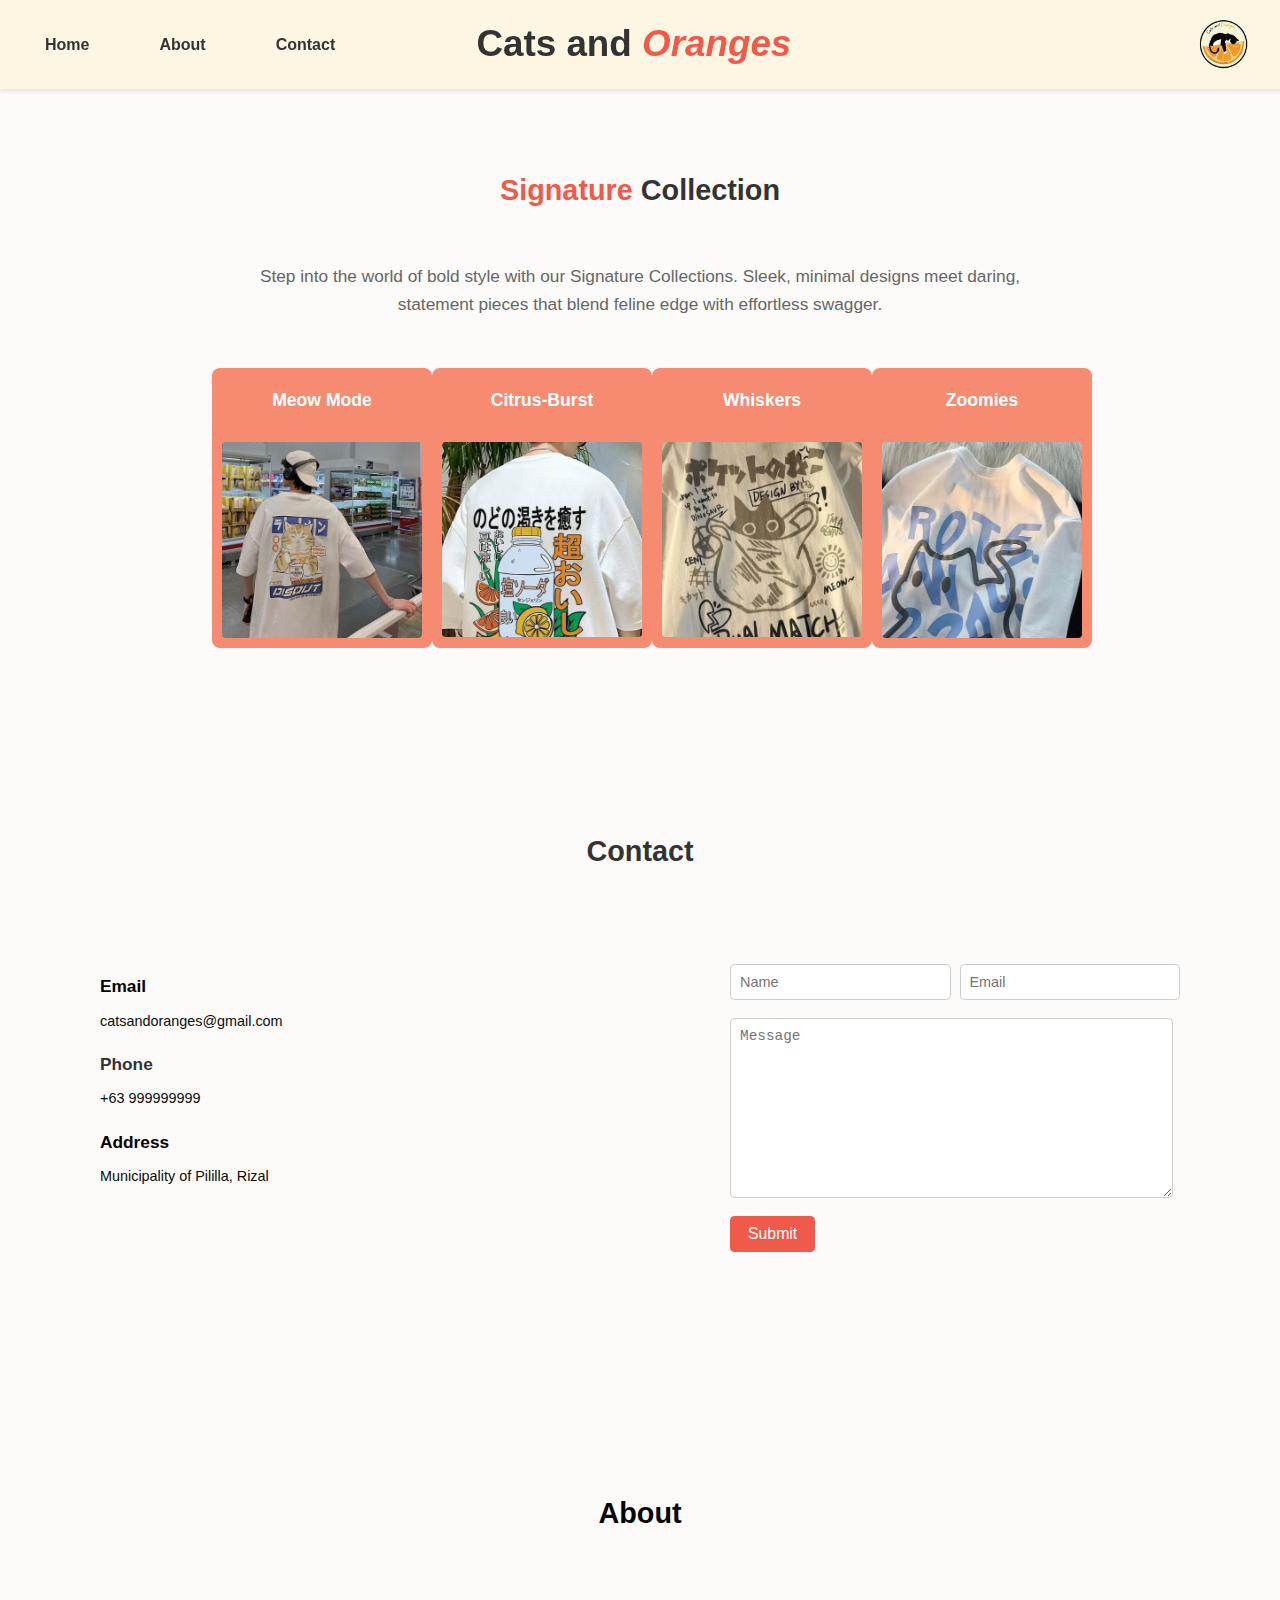
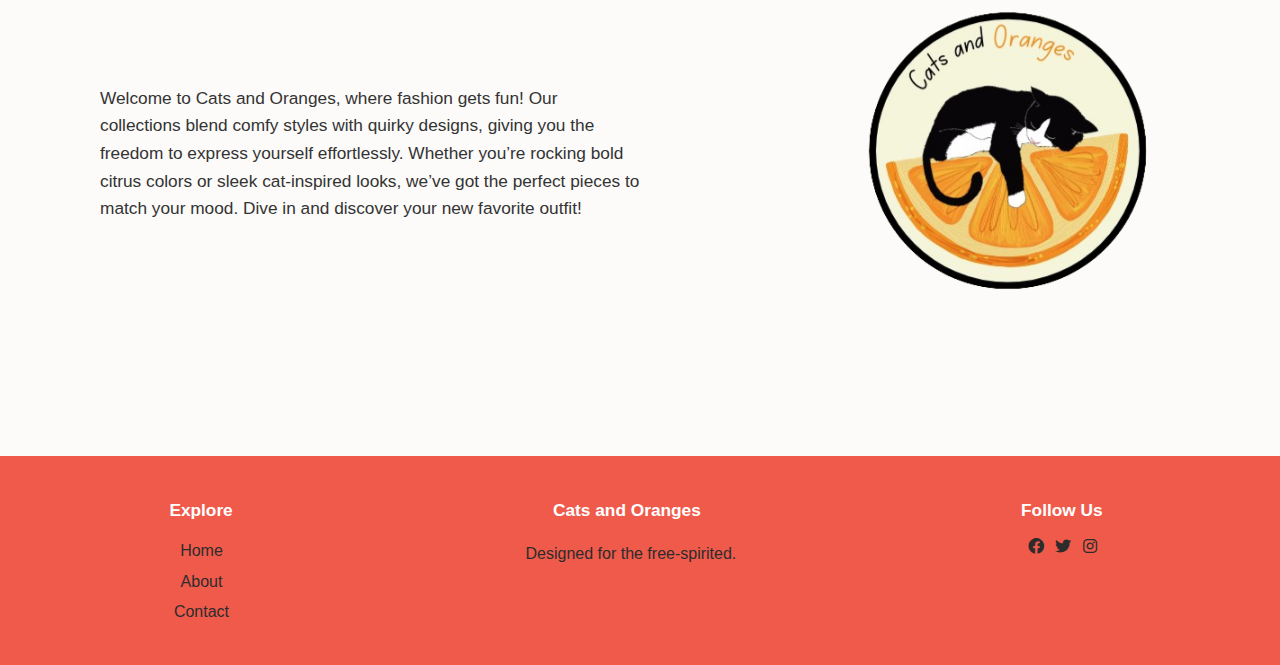
<file: shop.html>
<!DOCTYPE html>
<html lang="en">
<head>
    <meta charset="UTF-8">
    <meta name="viewport" content="width=device-width, initial-scale=1.0">
    <title>Signature Collection</title>
    <link rel="stylesheet" href="style.css">
    <link rel="stylesheet" href="https://cdnjs.cloudflare.com/ajax/libs/font-awesome/6.0.0-beta3/css/all.min.css">
</head>
<body>
    <header>
        <section class="header-content" id="home">
            <nav class="main-navs">
                <!-- Hamburger Icon for Small Screens -->
                <div class="menu-toggle" id="mobileMenuToggle">
                    <i class="fas fa-bars"></i>
                </div>
                <!-- Navigation Links -->
                <ul class="nav-lists" id="navMenu">
                    <li><a href="#top">Home</a></li>
                    <li><a href="#about">About</a></li>
                    <li><a href="#contact">Contact</a></li>
                </ul>
            </nav>
            <h1 class="ctitle">Cats and <span>Oranges</span></h1>
            <div class="logo">
                <img src="img/logo.png" alt="Cats and Oranges Logo">
            </div>
            
        </section>

    </header>

    <section class="top" id="top">

    </section>
      
    <main>
        <section class="collection-section" id="home">
            <h1 class="collection-title">Signature <span>Collection</span></h1>
            <p class="collection-subtitle">Step into the world of bold style with our Signature Collections. Sleek,
                 minimal designs meet daring, statement pieces that blend feline edge with effortless swagger.</p>
            
            <div class="button-grid">
                <a href="meow.html" class="collection-item">
                    <p class="item-name">Meow Mode</p>
                    <img src="img/pic1.jpg" alt="Meow Mode" class="collection-image">
                </a>
                <a href="citrus.html" class="collection-item">
                    <p class="item-name">Citrus-Burst </span></p>
                    <img src="img/pic4.jpg" alt="Citrus Burst" class="collection-image">
                </a>
                <a href="whiskers.html" class="collection-item">
                    <p class="item-name">Whiskers</p>
                    <img src="img/pic2.jpg" alt="Whiskers" class="collection-image">
                </a>
                <a href="zoomies.html" class="collection-item">
                    <p class="item-name">Zoomies</p>
                    <img src="img/pic5.jpg" alt="Zoomies" class="collection-image">
                </a>
            </div>
        </section>
    </main>

    <section class="contact" id="contact">
        <h2 class="contact-title">Contact</h2>
    
        <div class="contact-container">
            <div class="contact-info">

                <h3 class="contact-subtitle"><a href="https://mail.google.com/mail/?view=cm&fs=1&to=markgabrielmagdaong@gmail.com&su=Hello%20Mark&body=I%20wanted%20to%20get%20in%20touch%20with%20you%20regarding..." target="_blank">Email</a></h3>
                <span class="contact-text">catsandoranges@gmail.com</span>
    
                <h3 class="contact-subtitle">Phone</h3>
                <span class="contact-text">+63 999999999</span>
    
                <h3 class="contact-subtitle"><a href="https://maps.app.goo.gl/k1SrrpZcb9eSyKd79" target="_blank">Address</a></h3>
                <span class="contact-text">Municipality of Pililla, Rizal</span>
            </div>
    
            <form action="" class="contact-form" id="contactForm">

                <div class="contact-inputs">
                    <input type="text" placeholder="Name" class="contact-input" id="name">
                    <input type="email" placeholder="Email" class="contact-input" id="email">

                </div>
                <textarea name="message" id="message" placeholder="Message" rows="10" class="contact-input"></textarea>
                <input type="submit" value="Submit" class="contact-button">
            </form>
        </div>
    </section>

    <section class="about" id="about">
        <h2 class="about-title">About</h2>
    
        <div class="about-content">
            <p class="about-text">Welcome to Cats and Oranges, where fashion gets fun! Our collections blend comfy styles with quirky designs, giving you the freedom to express yourself effortlessly. Whether you’re rocking bold citrus colors or sleek cat-inspired looks, we’ve got the perfect pieces to match your mood. Dive in and discover your new favorite outfit!</p>
            
            <div class="about-logo">
                <img src="img/logo.png" alt="LOGO" class="about-logo-img">
            </div>
        </div>
    </section>

    <footer class="footer">
        <div class="footer-container">
    
            <div>
                <h2 class="footer-title">Explore</h2>
                <ul>
                    <li><a href="#home" class="footer-link">Home</a></li>
                    <li><a href="#about" class="footer-link">About</a></li>
                    <li><a href="#contact" class="footer-link">Contact</a></li>
                </ul>
            </div>
    
            <div class="footer-title">
                <h2 class="footer-emblem">Cats and Oranges</h2>
    
                <p>Designed for the free-spirited.</p>
            </div>
    
            <div class="footer-section">

                <h2 class="footer-title">Follow Us</h2>
    
                    <div class="social-media">
                        <a href="https://www.facebook.com/profile.php?id=100011651890209" class="social-link">
                            <i class="fab fa-facebook"></i>
                        </a>
                        <a href="https://twitter.com/yourtwitterhandle" class="social-link">
                            <i class="fab fa-twitter"></i>
                        </a>
                        <a href="https://www.instagram.com/gabllllllllllll/" class="social-link">
                            <i class="fab fa-instagram"></i>
                        </a>
                    </div>
                
            </div>
            
        </div>
    </footer>

      <script src="js.js"></script>
</body>
</html>
</file>
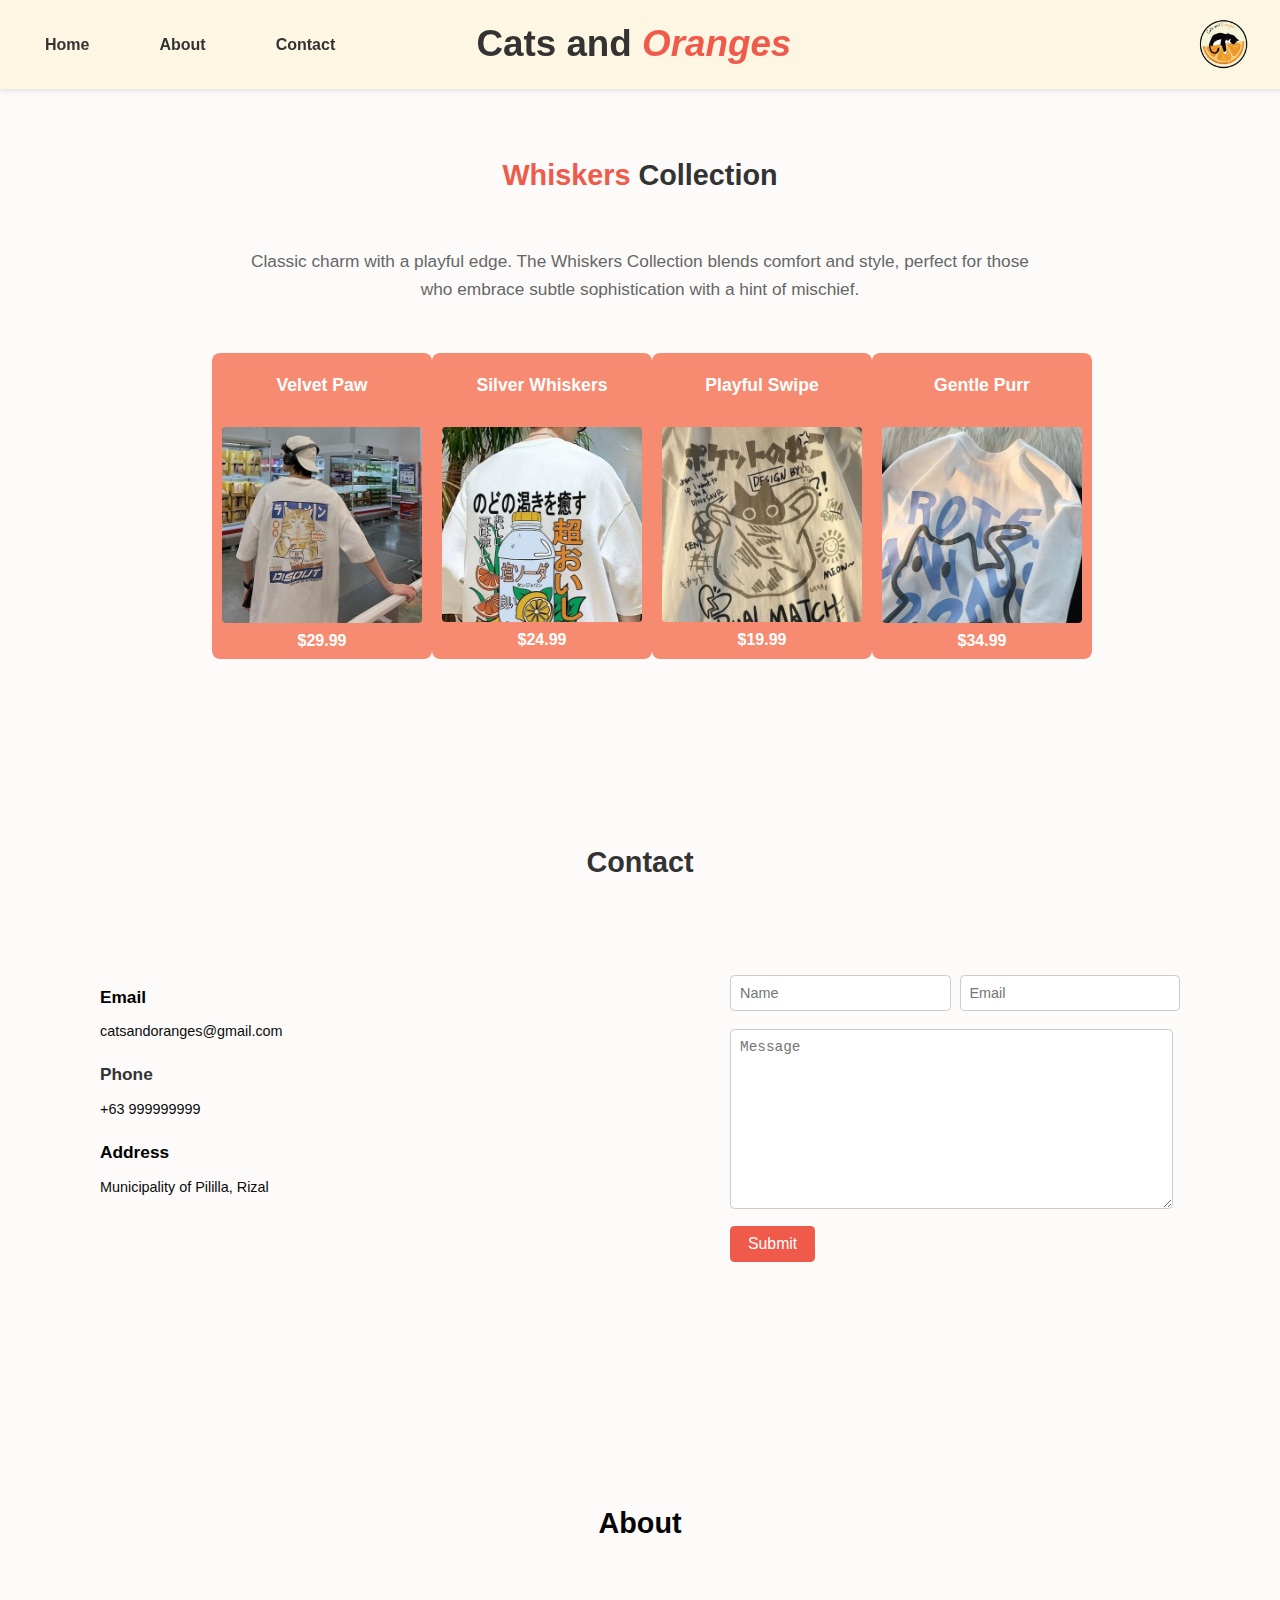
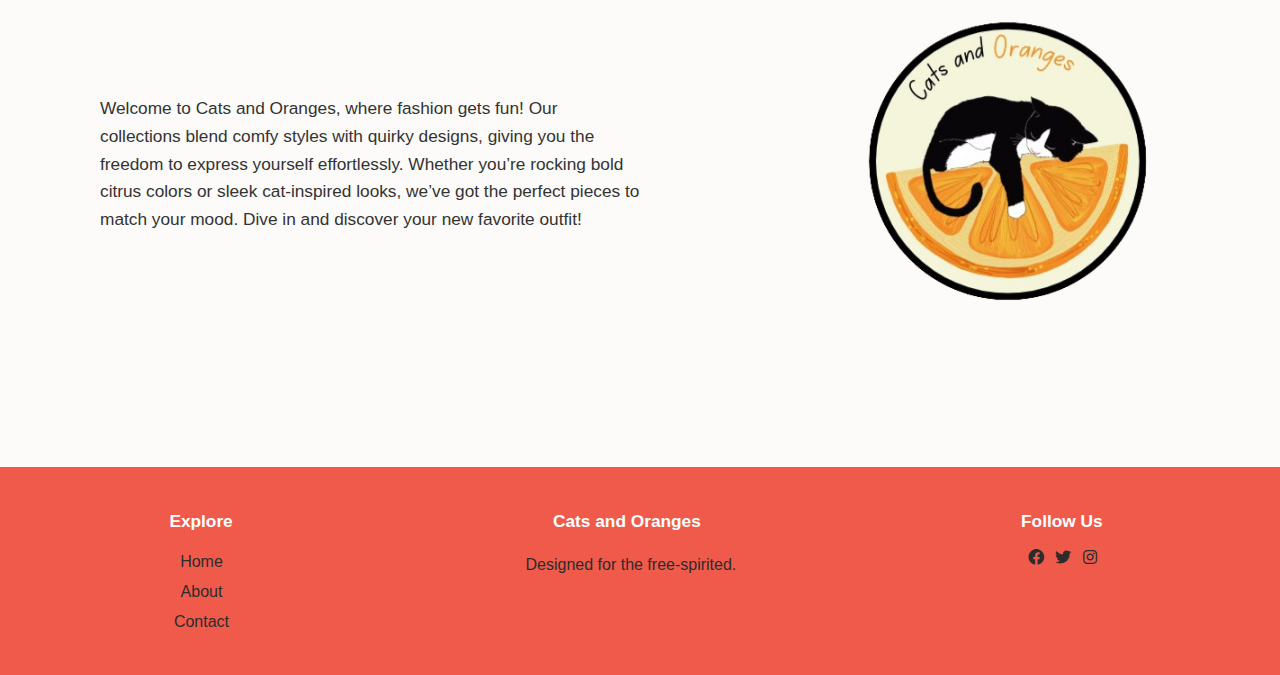
<file: whiskers.html>
<!DOCTYPE html>
<html lang="en">
<head>
    <meta charset="UTF-8">
    <meta name="viewport" content="width=device-width, initial-scale=1.0">
    <title>Whiskers Collection</title>
    <link rel="stylesheet" href="style.css">
    <link rel="stylesheet" href="https://cdnjs.cloudflare.com/ajax/libs/font-awesome/6.0.0-beta3/css/all.min.css">
</head>
<body>
    <header>
        <section class="header-content" id="home">
            <nav class="main-navs">
                <!-- Hamburger Icon for Small Screens -->
                <div class="menu-toggle" id="mobileMenuToggle">
                    <i class="fas fa-bars"></i>
                </div>
                <!-- Navigation Links -->
                <ul class="nav-lists" id="navMenu">
                    <li><a href="#top">Home</a></li>
                    <li><a href="#about">About</a></li>
                    <li><a href="#contact">Contact</a></li>
                </ul>
            </nav>
            <h1 class="ctitle">Cats and <span>Oranges</span></h1>
            <div class="logo">
                <img src="img/logo.png" alt="Cats and Oranges Logo">
            </div>
        </section>
    </header>
      
    <main>
        <section class="collection-section" id="home">
            <h1 class="collection-title">Whiskers <span>Collection</span></h1>
            <p class="collection-subtitle">Classic charm with a playful edge. The Whiskers Collection blends comfort and style, perfect for those who embrace subtle sophistication with a hint of mischief.</p>
            
            <div class="button-grid">
                <a href="order.html?name=Velvet%20Paw&price=$29.99&image=img/pic1.jpg" class="collection-item">
                    <p class="item-name">Velvet Paw</p>
                    <img src="img/pic1.jpg" alt="Velvet Paw" class="collection-image">
                    <p class="item-price">$29.99</p>
                </a>
                <a href="order.html?name=Silver%20Whiskers&price=$24.99&image=img/pic4.jpg" class="collection-item">
                    <p class="item-name">Silver Whiskers</p>
                    <img src="img/pic4.jpg" alt="Silver Whiskers" class="collection-image">
                    <p class="item-price">$24.99</p>
                </a>
                <a href="order.html?name=Playful%20Swipe&price=$19.99&image=img/pic2.jpg" class="collection-item">
                    <p class="item-name">Playful Swipe</p>
                    <img src="img/pic2.jpg" alt="Playful Swipe" class="collection-image">
                    <p class="item-price">$19.99</p>
                </a>
                <a href="order.html?name=Gentle%20Purr&price=$34.99&image=img/pic5.jpg" class="collection-item">
                    <p class="item-name">Gentle Purr</p>
                    <img src="img/pic5.jpg" alt="Gentle Purr" class="collection-image">
                    <p class="item-price">$34.99</p>
                </a>
            </div>
        </section>
    </main>

    <section class="contact" id="contact">
        <h2 class="contact-title">Contact</h2>
    
        <div class="contact-container">
            <div class="contact-info">

                <h3 class="contact-subtitle"><a href="https://mail.google.com/mail/?view=cm&fs=1&to=markgabrielmagdaong@gmail.com&su=Hello%20Mark&body=I%20wanted%20to%20get%20in%20touch%20with%20you%20regarding..." target="_blank">Email</a></h3>
                <span class="contact-text">catsandoranges@gmail.com</span>
    
                <h3 class="contact-subtitle">Phone</h3>
                <span class="contact-text">+63 999999999</span>
    
                <h3 class="contact-subtitle"><a href="https://maps.app.goo.gl/k1SrrpZcb9eSyKd79" target="_blank">Address</a></h3>
                <span class="contact-text">Municipality of Pililla, Rizal</span>
            </div>
    
            <form action="" class="contact-form" id="contactForm">

                <div class="contact-inputs">
                    <input type="text" placeholder="Name" class="contact-input" id="name">
                    <input type="email" placeholder="Email" class="contact-input" id="email">

                </div>
                <textarea name="message" id="message" placeholder="Message" rows="10" class="contact-input"></textarea>
                <input type="submit" value="Submit" class="contact-button">
            </form>
        </div>
    </section>

    <section class="about" id="about">
        <h2 class="about-title">About</h2>
    
        <div class="about-content">
            <p class="about-text">Welcome to Cats and Oranges, where fashion gets fun! Our collections blend comfy styles with quirky designs, giving you the freedom to express yourself effortlessly. Whether you’re rocking bold citrus colors or sleek cat-inspired looks, we’ve got the perfect pieces to match your mood. Dive in and discover your new favorite outfit!</p>
            
            <div class="about-logo">
                <img src="img/logo.png" alt="LOGO" class="about-logo-img">
            </div>
        </div>
    </section>

    <footer class="footer">
        <div class="footer-container">
    
            <div>
                <h2 class="footer-title">Explore</h2>
                <ul>
                    <li><a href="#home" class="footer-link">Home</a></li>
                    <li><a href="#about" class="footer-link">About</a></li>
                    <li><a href="#contact" class="footer-link">Contact</a></li>
                </ul>
            </div>
    
            <div class="footer-title">
                <h2 class="footer-emblem">Cats and Oranges</h2>
    
                <p>Designed for the free-spirited.</p>
            </div>
    
            <div class="footer-section">

                <h2 class="footer-title">Follow Us</h2>
    
                    <div class="social-media">
                        <a href="https://www.facebook.com/profile.php?id=100011651890209" class="social-link">
                            <i class="fab fa-facebook"></i>
                        </a>
                        <a href="https://twitter.com/yourtwitterhandle" class="social-link">
                            <i class="fab fa-twitter"></i>
                        </a>
                        <a href="https://www.instagram.com/gabllllllllllll/" class="social-link">
                            <i class="fab fa-instagram"></i>
                        </a>
                    </div>
                
            </div>
            
        </div>
    </footer>
    <script src="js.js"></script>
</body>
</html>
</file>
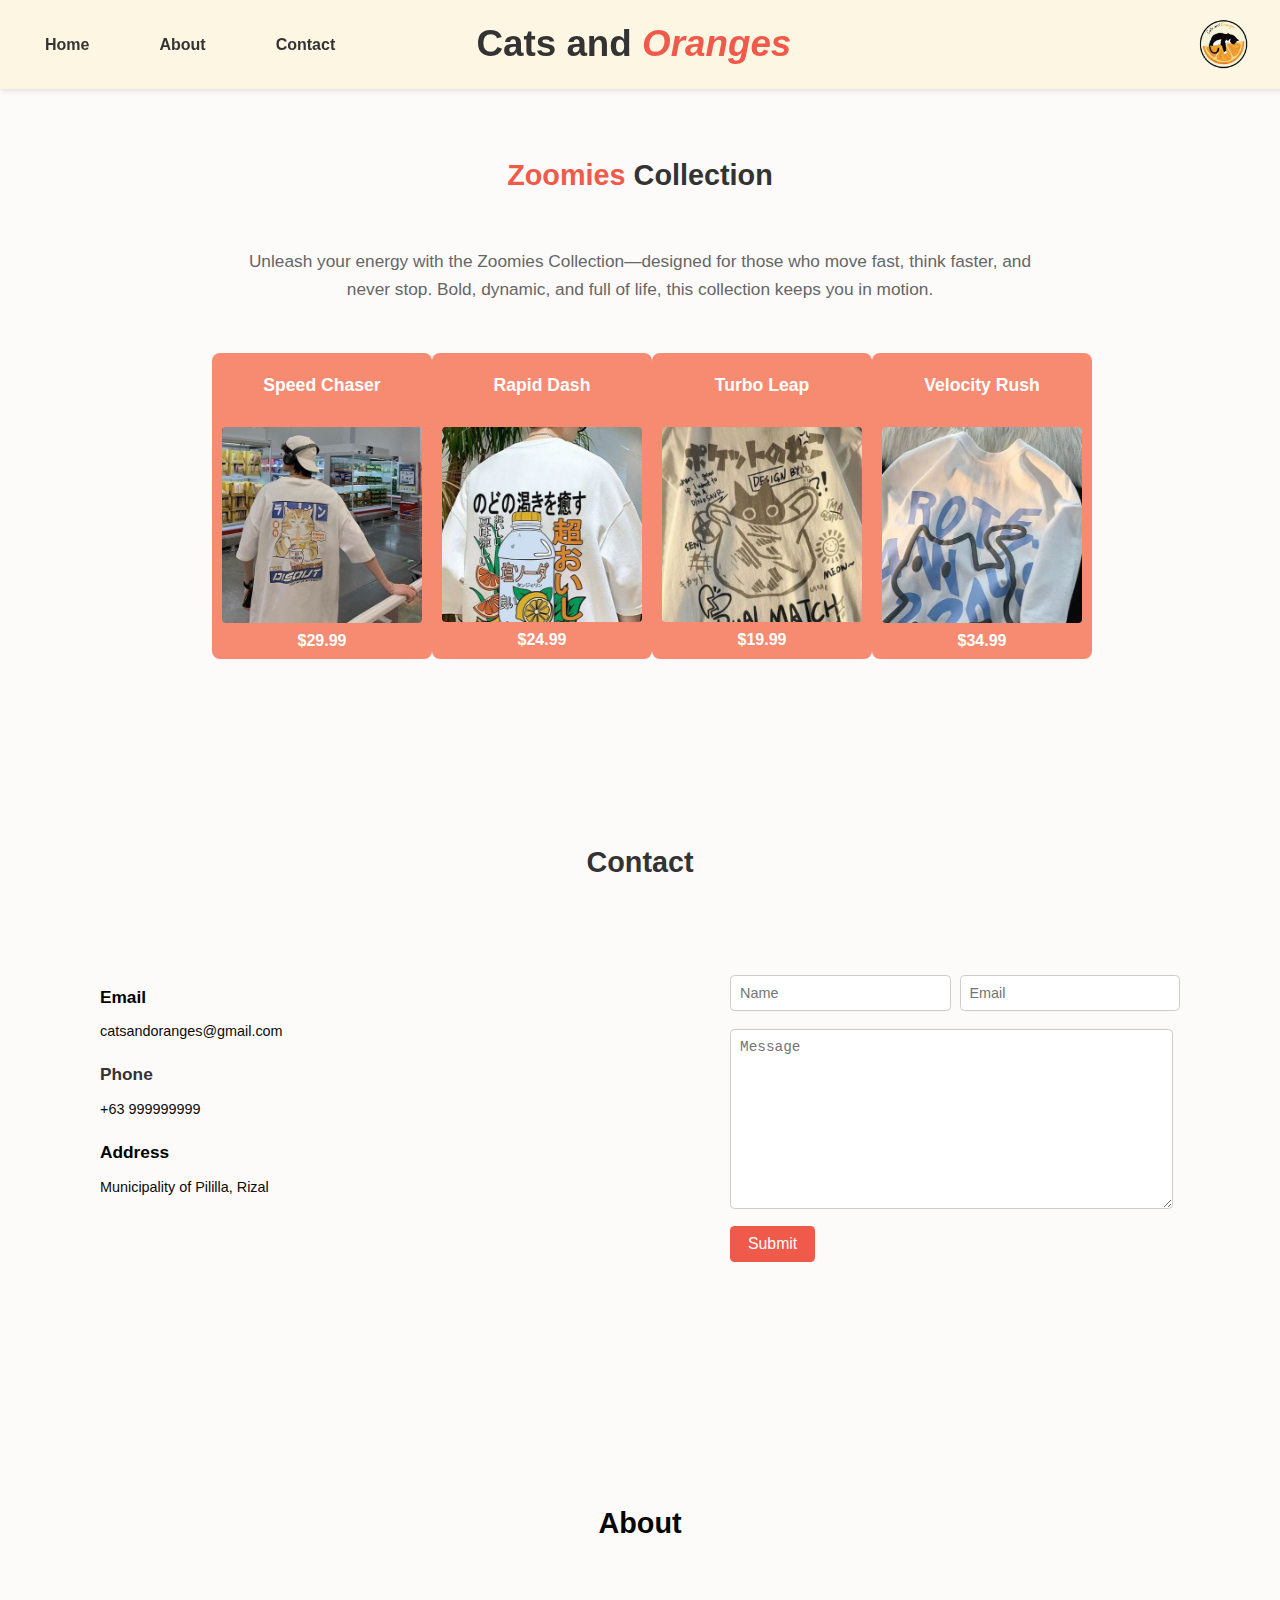
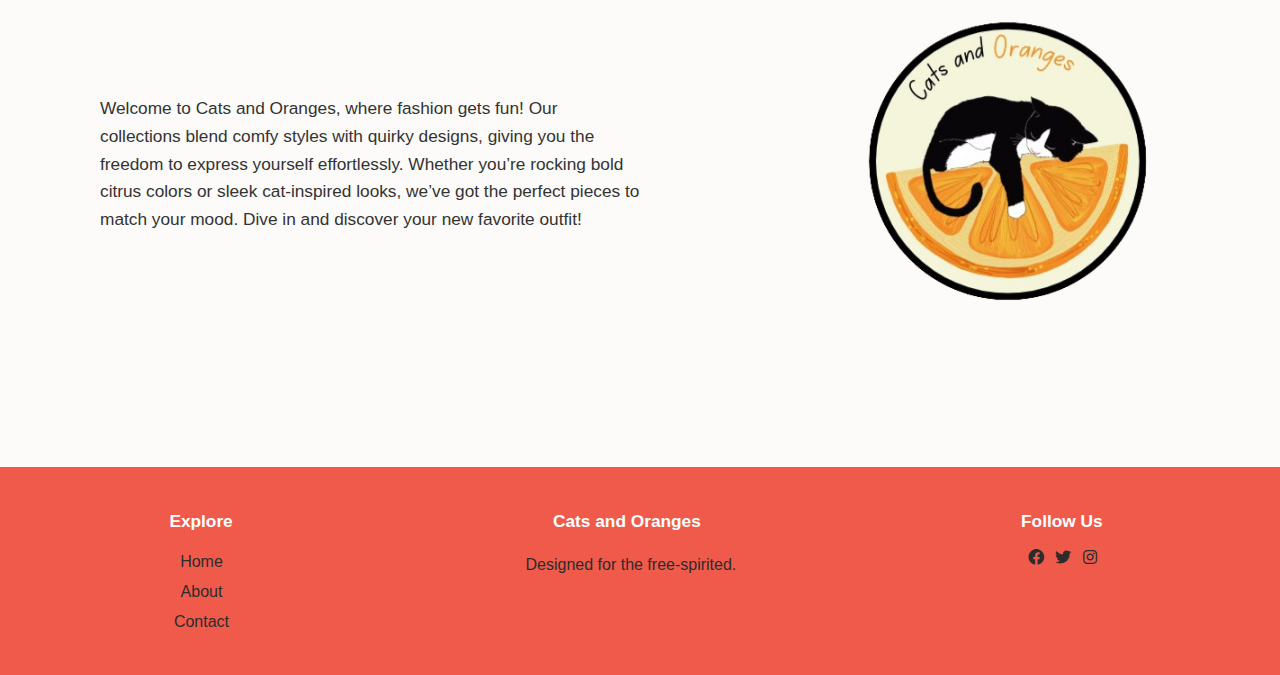
<file: zoomies.html>
<!DOCTYPE html>
<html lang="en">
<head>
    <meta charset="UTF-8">
    <meta name="viewport" content="width=device-width, initial-scale=1.0">
    <title>Zoomies Collection</title>
    <link rel="stylesheet" href="style.css">
    <link rel="stylesheet" href="https://cdnjs.cloudflare.com/ajax/libs/font-awesome/6.0.0-beta3/css/all.min.css">
</head>
<body>
    <header>
        <section class="header-content" id="home">
            <nav class="main-navs">
                <!-- Hamburger Icon for Small Screens -->
                <div class="menu-toggle" id="mobileMenuToggle">
                    <i class="fas fa-bars"></i>
                </div>
                <!-- Navigation Links -->
                <ul class="nav-lists" id="navMenu">
                    <li><a href="#top">Home</a></li>
                    <li><a href="#about">About</a></li>
                    <li><a href="#contact">Contact</a></li>
                </ul>
            </nav>
            <h1 class="ctitle">Cats and <span>Oranges</span></h1>
            <div class="logo">
                <img src="img/logo.png" alt="Cats and Oranges Logo">
            </div>
        </section>
    </header>
      
    <main>
        <section class="collection-section" id="features">
            <h1 class="collection-title">Zoomies <span>Collection</span></h1>
            <p class="collection-subtitle">Unleash your energy with the Zoomies Collection—designed for those who move fast, think faster, and never stop. Bold, dynamic, and full of life, this collection keeps you in motion.</p>
            
            <div class="button-grid">
                <a href="order.html?name=SPEED%20Chaser&price=$29.99&image=img/pic1.jpg" class="collection-item">
                    <p class="item-name">Speed Chaser</p>
                    <img src="img/pic1.jpg" alt="Meow Mode" class="collection-image">
                    <p class="item-price">$29.99</p> <!-- Pricing added here -->
                </a>
                <a href="order.html?name=Rapid%20Dash&price=$24.99&image=img/pic4.jpg" class="collection-item">
                    <p class="item-name">Rapid Dash</p>
                    <img src="img/pic4.jpg" alt="Citrus Burst" class="collection-image">
                    <p class="item-price">$24.99</p>
                </a>
                <a href="order.html?name=Turbo%20Leap&price=$19.99&image=img/pic2.jpg" class="collection-item">
                    <p class="item-name">Turbo Leap</p>
                    <img src="img/pic2.jpg" alt="Whiskers" class="collection-image">
                    <p class="item-price">$19.99</p>
                </a>
                <a href="order.html?name=Velocity%20Rush&price=$34.99&image=img/pic5.jpg" class="collection-item">
                    <p class="item-name">Velocity Rush</p>
                    <img src="img/pic5.jpg" alt="Zoomies" class="collection-image">
                    <p class="item-price">$34.99</p>
                </a>
            </div>
            
        </section>
    </main>

    <section class="contact" id="contact">
        <h2 class="contact-title">Contact</h2>
    
        <div class="contact-container">
            <div class="contact-info">

                <h3 class="contact-subtitle"><a href="https://mail.google.com/mail/?view=cm&fs=1&to=markgabrielmagdaong@gmail.com&su=Hello%20Mark&body=I%20wanted%20to%20get%20in%20touch%20with%20you%20regarding..." target="_blank">Email</a></h3>
                <span class="contact-text">catsandoranges@gmail.com</span>
    
                <h3 class="contact-subtitle">Phone</h3>
                <span class="contact-text">+63 999999999</span>
    
                <h3 class="contact-subtitle"><a href="https://maps.app.goo.gl/k1SrrpZcb9eSyKd79" target="_blank">Address</a></h3>
                <span class="contact-text">Municipality of Pililla, Rizal</span>
            </div>
    
            <form action="" class="contact-form" id="contactForm">

                <div class="contact-inputs">
                    <input type="text" placeholder="Name" class="contact-input" id="name">
                    <input type="email" placeholder="Email" class="contact-input" id="email">

                </div>
                <textarea name="message" id="message" placeholder="Message" rows="10" class="contact-input"></textarea>
                <input type="submit" value="Submit" class="contact-button">
            </form>
        </div>
    </section>

    <section class="about" id="about">
        <h2 class="about-title">About</h2>
    
        <div class="about-content">
            <p class="about-text">Welcome to Cats and Oranges, where fashion gets fun! Our collections blend comfy styles with quirky designs, giving you the freedom to express yourself effortlessly. Whether you’re rocking bold citrus colors or sleek cat-inspired looks, we’ve got the perfect pieces to match your mood. Dive in and discover your new favorite outfit!</p>
            
            <div class="about-logo">
                <img src="img/logo.png" alt="LOGO" class="about-logo-img">
            </div>
        </div>
    </section>

    <footer class="footer">
        <div class="footer-container">
    
            <div>
                <h2 class="footer-title">Explore</h2>
                <ul>
                    <li><a href="#home" class="footer-link">Home</a></li>
                    <li><a href="#about" class="footer-link">About</a></li>
                    <li><a href="#contact" class="footer-link">Contact</a></li>
                </ul>
            </div>
    
            <div class="footer-title">
                <h2 class="footer-emblem">Cats and Oranges</h2>
    
                <p>Designed for the free-spirited.</p>
            </div>
    
            <div class="footer-section">

                <h2 class="footer-title">Follow Us</h2>
    
                    <div class="social-media">
                        <a href="https://www.facebook.com/profile.php?id=100011651890209" class="social-link">
                            <i class="fab fa-facebook"></i>
                        </a>
                        <a href="https://twitter.com/yourtwitterhandle" class="social-link">
                            <i class="fab fa-twitter"></i>
                        </a>
                        <a href="https://www.instagram.com/gabllllllllllll/" class="social-link">
                            <i class="fab fa-instagram"></i>
                        </a>
                    </div>
                
            </div>
            
        </div>
    </footer>
    <script src="js.js"></script>
</body>
</html>
</file>
<file: styles.css>
* {
  margin: 0;
  padding: 0;
  box-sizing: border-box;
}

body {
  font-family: 'Arial', sans-serif;
  background-color: #fdf6e3;
  color: #333;
  line-height: 1.6;
}
html {
  scroll-behavior: smooth;
} 
/* Header Styling */
header {
  background-color: #f05a4b;
  padding: 10px 20px;
  display: flex;
  justify-content: space-between;
  align-items: center;
  position: sticky; /* Sticky header */
  top: 0;
  z-index: 1000;
}

header .logo {
  flex: 1; /* Keeps logo on the left */
}

header .logo img {
  width: 54px; /* Adjusted */
}

.main-nav {
  position: absolute;
  left: 50%;
  transform: translateX(-50%); /* Centers the nav */
}

.main-nav ul {
  list-style: none;
  display: flex;
  gap: 18px; /* Adjusted */
}

.main-nav ul li a {
  color: white;
  text-decoration: none;
  font-weight: bold;
  padding: 7.2px 14.4px; /* Adjusted */
}

.main-nav ul li a:hover {
  color: rgb(0, 0, 0);
  transition: color 0.3s, background-color 0.3s; /* Smooth transition */
}


.menu-toggle {
  display: none; /* Hidden by default */
  background: none;
  border: none;
  color: white;
  font-size: 24px;
  cursor: pointer;
  padding-right: 8px;
}

.popup-menu {
  display: none; /* Hidden by default */
  position: fixed;
  top: 0;
  right: 0;
  width: 250px;
  height: 100%;
  background-color: rgba(240, 90, 75, 0.8);
  padding: 20px;
  z-index: 1001; /* Above other content */
}

.popup-menu.active {
  display: block; /* Show when active */
}

.popup-list {
  list-style: none;
  padding: 0;
}

.popup-list li {
  margin: 15px 0;
}

.popup-list a {
  color: white;
  text-decoration: none;
  font-weight: bold;
}

/* Close button styles */
.close-menu {
  background: none;
  border: none;
  color: white;
  font-size: 24px;
  cursor: pointer;
}


/* Main content styling */
.main-content {
  display: flex;
  flex-wrap: wrap;
  justify-content: center;
  align-items: center;
  max-width: 1080px;
  margin: 0 auto;
  padding: 45px 27px; /* Adjusted */
}

.main-cont {
  display: flex;
  justify-content: space-between;
  align-items: center;
  width: 100%;
  max-width: 1080px;
  margin-top: 45px;
  padding: 0 18px;
  gap: 1.8%; /* Adjusted */
}

.pic-container {
  display: flex;
  flex-direction: column;
  align-items: center;
  flex: 1;
  min-width: 540px; /* Adjusted */
}

.text-container {
  max-width: 540px;
  margin: 18px;
  flex: 1;
  min-width: 540px;
  margin-top: 45px; /* Adjusted */
}

.text-container h1 {
  font-size: 2.7rem; /* Adjusted */
  white-space: nowrap;
}

.text-container h1 span {
  color: #f05a4b;
  font-style: italic;
}

.text-container h2 {
  font-size: 1.8rem;
  margin-top: 18px; /* Adjusted */
}

.text-container p {
  font-size: 1.08rem;
  margin: 13.5px 0; /* Adjusted */
}

.shop-button {
  display: block;
  background-color: #f05a4b;
  color: white;
  padding: 7.2px 22.5px; /* Adjusted */
  border-radius: 9px; /* Adjusted */
  text-decoration: none;
  font-weight: bold;
  font-size: 0.99rem;
  margin: 36px auto 0;
  width: max-content;
  text-align: center;
  margin-top: 108px; /* Adjusted */
}

/* About section styling */
.about {
  display: flex;
  flex-direction: column;
  align-items: center;
  text-align: center;
}

.about-title {
  margin-top: 150px;
  font-size: 1.8rem;
}

.about-content {
  display: flex;
  justify-content: space-between;
  align-items: center;
  width: 100%;
  max-width: 1080px;
  margin-top: 45px;
  padding: 0 18px;
}

.about-text {
  max-width: 540px;
  margin-right: 18px;
  flex: 1;
  text-align: left;
  font-size: 1.08rem;
  margin: 13.5px 0;
}

.about-logo img {
  max-width: 90%;
  height: auto;
}

/* Collection section styling */
.collection-section {
  text-align: center;
  padding: 2rem;
}

.collection-title {
  font-size: 1.8rem;
  font-weight: bold;
  margin-bottom: 1rem;
  margin-top: 100px;
  margin-bottom: 50px;
}

.collection-subtitle {
  font-size: 1.08rem;
  margin-bottom: 2rem;
  color: #666;
  max-width: 800px;
  margin-left: auto;
  margin-right: auto;
  margin-bottom: 50px;
}

.item-name {
  padding-bottom: 10px;
}

.button-grid {
  display: grid;
  grid-template-columns: repeat(4, 1fr);
  justify-items: center;
  padding: 0px 180px;
}

.collection-item {
  text-decoration: none;
  background-color: #f68b72;
  padding: 10px;
  border-radius: 8px;
  text-align: center;
  width: 200px;
}

.collection-image {
  max-width: 100%;
  border-radius: 4px;
  margin-bottom: 0;
  display: block;
}

.item-name {

  font-size: 1.1rem;
  font-weight: bold;
  color: white;
  margin-top: 0.5rem;
}
.collection-item:hover {
  transform: translateY(-10px); /* Slightly lift the item */
  box-shadow: 0 5px 15px rgb(0, 0, 0); /* Add a shadow on hover */
}


.collection-item:hover .item-name {
  color: #f05a4b; /* Change text color on hover */
}

/* Optional: Add transition for the image scaling */
.collection-image {
  transition: transform 0.3s ease;
}

/* Optional: Add text color transition */
.item-name {
  transition: color 0.3s ease;
}
/* Contact section styling */
.contact {
  padding: 100px 18px;
  background-color: #fdf6e3;
}

.contact-title {
  text-align: center;
  font-size: 1.8rem;
  margin-top: 45px;
  margin-bottom: 90px;
}

.contact-container {
  display: flex;
  justify-content: space-between;
  flex-wrap: wrap;
  max-width: 1080px;
  margin: 0 auto;
}

.contact-info {
  flex: 1;
  max-width: 450px;
  margin-bottom: 27px;
}

.contact-subtitle {
  font-size: 1.08rem;
  margin: 9px 0;
  text-decoration: none;
}

.contact-subtitle a {
  text-decoration: none;
  color: #000;
}

.contact-text {
  font-size: 0.9rem;
  color: #0b0b0b;
  display: block;
  margin-bottom: 18px;
}

.contact-form {
  flex: 1;
  max-width: 450px;
}

.contact-inputs {
  display: flex;
  gap: 9px;
  margin-bottom: 18px;
}

.contact-input {
  flex: 1;
  padding: 9px;
  border: 1px solid #ccc;
  border-radius: 4.5px;
  font-size: 0.9rem;
}

textarea.contact-input {
  width: 100%;
}

.contact-button {
  display: block;
  background-color: #f05a4b;
  color: white;
  padding: 9px 18px;
  border: none;
  border-radius: 4.5px;
  font-size: 0.99rem;
  cursor: pointer;
  margin-top: 10px;
}


/* Footer styling */
.footer {
  margin-top: 90px;
  background-color: #f05a4b;
  color: #fff;
  padding: 27px;
  text-align: center;
  
}

.footer-container {
  display: flex;
  justify-content: space-around;

}

.footer-title p {
  color: #2c2c2c;
}

.footer h2 {
  font-size: 1.08rem;
  margin-bottom: 9px;
  padding-right: 8px;
}

.footer ul {
  list-style: none;
  padding: 0;
  margin: 13.5px 0;
}

.footer ul li {
  margin: 4.5px 0;
}

.footer a {
  color: #2c2c2c;
  text-decoration: none;
  margin-right: 7.2px;
  
}

.footer a:hover {
  color: #ffffff;
}


.testimonials {
  margin-top: 10px;
  padding: 140px 18px;
  background-color: #fdf6e3;
  text-align: center;
}

.testimonial-title {
  font-size: 2rem;
  margin-bottom: 30px;
}

.testimonial-list {
  margin: 20px auto;
  max-width: 800px;
  text-align: left;
}

.testimonial-item {
  margin-bottom: 20px;
  padding: 10px;
  border-left: 4px solid #f05a4b;
  background: #fff;
  box-shadow: 0 4px 6px rgba(0, 0, 0, 0.1);
}

.testimonial-text {
  font-size: 1.2rem;
  font-style: italic;
}

.testimonial-name {
  font-size: 1rem;
  text-align: right;
  margin-top: 10px;
  font-weight: bold;
}

.testimonial-form {
  margin-top: 30px;
  text-align: center;
}

.testimonial-inputs {
  display: flex;
  flex-direction: column;
  gap: 10px;
  margin-bottom: 20px;
}

.testimonial-input {
  margin-left: 19rem;
  padding: 20px;
  font-size: 1rem;
  border: 1px solid #ccc;
  border-radius: 5px;
  width: 60%;
}

.testimonial-button {
  background-color: #f05a4b;
  color: white;
  margin-top: 40px;
  padding: 10px 20px;
  border: none;
  border-radius: 5px;
  font-size: 1.1rem;
  cursor: pointer;
}


/* Responsive Design */


@media screen and (max-width: 768px) {
  .main-cont {
    flex-direction: column;
  }

  .pic-container,
  .text-container {
    min-width: 100%;
  }

  .main-nav ul {
    flex-direction: column;
    position: static;
  }

  .main-nav {
    display: none; /* Hide the main nav on small screens */
  }

  .menu-toggle {
    display: block; /* Show the toggle button */
  }

  .button-grid {
    grid-template-columns: repeat(2, 1fr);
    padding: 10px;
    gap: 30px
  }

  .collection-item {
    width: 150px;
  }

  .contact-container {
    flex-direction: column;

  }
  .footer-container {
    flex-direction: column; /* Stack items vertically */
    padding-right: 0; /* Remove the right padding */
    padding-left: 0;  /* Remove left padding */
    padding: 20px;    /* Add equal padding on all sides */
  }
}

@media (max-width: 600px) {
  .contact-form {
    padding: 15px; /* Reduce padding on smaller screens */
  }
  
  .contact-inputs {
    flex-direction: column; /* Stack inputs vertically */
    gap: 12px; /* Increase gap for better spacing */
  }

  .contact-input {
    min-width: auto; /* Remove minimum width constraint */
  }
}

@media screen and (max-width: 480px) {
  nav ul {
    display: none;
  }

  .menu-toggle {
    display: block;
  }

  .about-content {
    flex-direction: column;
    text-align: center;
  }

  .button-grid {
    grid-template-columns: repeat(1, 1fr);
    gap: 40px;
    padding: 10px;
  }

  .collection-item {
    width: 100%;
  }

  .pic-container img {
    width: 100%;
  }

  .footer-container {
    
    flex-direction: column; /* Stacks elements vertically on smaller screens */
    text-align: center;
    
  }
}
/* Adjust testimonial inputs for smaller screens */
@media screen and (max-width: 768px) {
  .testimonial-input {
    margin-left: 0; /* Remove left margin */
    width: 90%; /* Make inputs take most of the screen width */
    padding: 15px; /* Slightly reduce padding */
  }

  .testimonial-form {
    text-align: center;
    padding: 10px; /* Add breathing room */
  }

  .testimonial-list {
    max-width: 100%; /* Utilize full width */
    padding: 10px;
  }

  .testimonial-item {
    padding: 10px; /* Reduce padding for smaller screens */
    font-size: 0.9rem; /* Slightly reduce font size */
  }
}

/* Smaller screens - smartphones */
@media screen and (max-width: 480px) {
  .testimonial-input {
    width: 100%; /* Inputs take full width */
    padding: 10px;
  }

  .testimonial-button {
    width: 100%; /* Button stretches full width */
    padding: 10px;
    font-size: 1rem;
  }

  .testimonial-text {
    font-size: 1rem;
    line-height: 1.4; /* Improve readability */
  }

  .testimonial-item {
    font-size: 0.9rem;
    box-shadow: none; /* Simplify design for smaller devices */
  }
}
/* Hide the menu-toggle (hamburger icon) on larger screens */
</file>
<file: style.css>
/*uses diffirent css bevause of design of header*/
body {
    font-family: 'Arial', sans-serif;
    background-color: #fcfbf9;
    color: #333;
    line-height: 1.6;
    margin: 0;
}
html {
  scroll-behavior: smooth;
}
/*Header navbar*/
header {
    display: flex;
    justify-content: space-between;
    align-items: center ;
    padding: 15px 20px;
    background-color: #fdf6e3;

    position: fixed;
    top: 0;
    left: 0;
    width: 100%;
    z-index: 1000; /* Ensures the header stays on top of other content */
    box-shadow: 0 2px 5px rgba(0, 0, 0, 0.1); /* Optional: Adds a shadow effect */
}
.header-content {
    display: flex;
    justify-content: space-between; /* Space between logo, title, and nav */
    width: 100%;
    align-items: center;
}

.main-cart {
  margin-top: 8px;
    flex-grow: 1; /* Make the navigation take available space */
    text-align: center; /* Center the navigation links */
}

.nav-lists {
    list-style: none;
    padding: 0;
    margin: 0;
    display: flex;


}

.menu-toggle {
  display: none; /* Hidden by default */
  background: none;
  border: none;
  color: white;
  font-size: 24px;
  cursor: pointer;
  padding-right: 8px;
}


.cart-icon {
  font-size: 2rem; /* Icon size */
  color: #f05a4b; /* Adjust color to fit the theme */
  margin-right: 50px; /* Space between the cart icon and logo */
}

.nav-lists li {
    margin: 0 25px; /* Add space between each list item */
}

.nav-lists li a {
    text-decoration: none;
    color: #333; /* Set the color for the links */
    font-size: 16px;
    font-weight: bold;
}
.main-navs ul li a:hover {
    color: #f05a4b;
    transition: color 0.3s, background-color 0.3s; /* Smooth transition */
  }

.top{
  padding-top: 15px;
}


header h1 {
    flex-grow: 2;
    text-align: center; /* Center the header */
    font-size: 24px;
    margin: 0;
    padding-right: 290px;
    font-size: 2.3rem;
    white-space: nowrap;
}
header h1 span{
    color: #f05a4b;
    font-style: italic;
    font-size: 2.3rem;
    white-space: nowrap;
}

.logo img {
    height: 50px; /* Adjust logo size as needed */
    width: auto;
    padding-right: 50px;
}



.logo {
  display: flex;
  align-items: center; /* Align items in the center vertically */
  justify-content: flex-start; /* Align to the left */
}

.cart-icon {
  font-size: 2rem; /* Icon size */
   /* Adjust color to fit the theme */
  margin-right: 20px; /* Space between the cart icon and logo */
}

.nav-lists {
  display: flex;
  justify-content: center;
  align-items: center;
  gap: 20px;
}

.nav-lists a {
  text-decoration: none;
  color: #333;
  font-size: 1rem;
}

body {
    padding-top: 80px; /* Adjust this value based on the height of the header */
}

main {
    padding: px;
    text-align: center;
}

/*Collection section*/
.collection-section {
    text-align: center; /* Ensure text inside the section is centered */
    padding: 2rem;
}

.collection-title {
    font-size: 1.8rem;
    font-weight: bold;
    margin-top: 40px;
    margin-bottom: 50px;
    color: #f05a4b;

    text-align: center; /* Center the title text */
}

.collection-title span{
  color: #333; /* Set the color for the links */

}
  
  .collection-subtitle {
    font-size: 1.08rem;
    margin-bottom: 2rem;
    color: #666;
    max-width: 800px;
    margin-left: auto;
    margin-right: auto;
    margin-bottom: 50px;
  }
  
  .item-name {
    padding-bottom: 10px;
  }
  
  .button-grid {
    display: grid;
    grid-template-columns: repeat(4, 1fr);
    justify-items: center;
    padding: 0px 180px;
  }
  
  .collection-item {
    text-decoration: none;
    background-color: #f68b72;
    padding: 10px;
    border-radius: 8px;
    text-align: center;
    width: 200px;
  }
  
  .collection-image {
    max-width: 100%;
    border-radius: 4px;
    margin-bottom: 0;
    display: block;
  }
  
  .item-name {
    font-size: 1.1rem;
    font-weight: bold;
    color: white;
    margin-top: 0.5rem;
  }

  /* Add hover effect on collection items */
.collection-item {
    background-color: #f68b72;
    padding: 10px;
    border-radius: 8px;
    text-align: center;
    width: 200px;
    transition: transform 0.3s ease, box-shadow 0.3s ease;
}

.collection-item:hover {
    transform: translateY(-10px); /* Slightly lift the item */
    box-shadow: 0 5px 15px rgb(0, 0, 0); /* Add a shadow on hover */
}

.item-price {
  font-size: 1rem;
  color: #ffffff;       /* Change this based on your background color */
  font-weight: bold;
  margin-top: 5px;     /* Adds space between image and price */
  text-align: center;   /* Center the price text */
  margin-bottom: -5px;
}



.collection-item:hover .item-name {
    color: #f05a4b; /* Change text color on hover */
}

/* Optional: Add transition for the image scaling */
.collection-image {
    transition: transform 0.3s ease;
}

/* Optional: Add text color transition */
.item-name {
    transition: color 0.3s ease;
}


/*Contact Section*/
.contact {
    padding: 85px 18px;
    background-color: #fcfbf9;
}

.contact-title {
  text-align: center;
  font-size: 1.8rem;
  margin-top: 63px;
  margin-bottom: 90px;
}

.contact-container {
  display: flex;
  justify-content: space-between;
  flex-wrap: wrap;
  max-width: 1080px;
  margin: 0 auto;
}

.contact-info {
  flex: 1;
  max-width: 450px;
  margin-bottom: 27px;
}

.contact-subtitle {
  font-size: 1.08rem;
  margin: 9px 0;
  text-decoration: none;
}

.contact-subtitle a {
  text-decoration: none;
  color: #000;
}

.contact-text {
  font-size: 0.9rem;
  color: #0b0b0b;
  display: block;
  margin-bottom: 18px;
}

.contact-form {
  flex: 1;
  max-width: 450px;
}

.contact-inputs {
  display: flex;
  gap: 9px;
  margin-bottom: 18px;
}

.contact-input {
  flex: 1;
  padding: 9px;
  border: 1px solid #ccc;
  border-radius: 4.5px;
  font-size: 0.9rem;
}

textarea.contact-input {
  width: 94%;
}

.contact-button {
  display: block;
  background-color: #f05a4b;
  color: white;
  padding: 9px 18px;
  border: none;
  border-radius: 4.5px;
  font-size: 0.99rem;
  cursor: pointer;
  margin-top: 10px;
}

.about {
    display: flex;
    flex-direction: column;
    align-items: center;
    text-align: center;
    padding: 63px 18px;
  }
  
  .about-title {
    margin-top: 90px;
    font-size: 1.8rem;
    color: #060606;
   
    white-space: nowrap;
  }
  .about-title span {
    color: #333;
    font-size: 1.8rem;
    white-space: nowrap;
  }
  
  
  .about-content {
    display: flex;
    justify-content: space-between;
    align-items: center;
    width: 100%;
    max-width: 1080px;
    margin-top: 45px;
    padding: 0 18px;
  }
  
  .about-text {
    max-width: 540px;
    margin-right: 18px;
    flex: 1;
    text-align: left;
    font-size: 1.08rem;
    margin: 13.5px 0;
  }
  
  .about-logo img {
    max-width: 90%;
    height: auto;
  }

  /*Order Section*/
.order {
  display: flex;
  flex-direction: column;
  align-items: center;
  text-align: center;
}

.about-title {
  margin-top: 90px;
  font-size: 1.8rem;
}

.about-contentorder {
  display: flex;
  justify-content: space-between;
  width: 80%;
  max-width: 1080px;
  margin-top: 45px;

}

.about-order {

  max-width: 1080px;
  font-size: 1.08rem;
  margin: 10px -1px;
}

.about-order-img {
  max-width: 60%;
  height: auto;
  background-color: #f68b72;
  padding: 10px;
  border-radius: 8px;
  text-align: center;
}


.order-content{
  margin-right: 70px;
}


#order-name, 
#order-price {
  white-space: nowrap;
  margin-right: 20px; /* Adds space between the elements */
  
}

.order-name{
  font-weight: bold;
}

.order-main {
  display: flex;
  justify-content: center;
  align-items: center;
  text-align: center;
  margin-right: 20px;

}

.order-button {
  background-color: #f05a4b;
  border-radius: 9px;
  text-decoration: none;
  font-weight: bold;
  padding: 10px 20px;
  font-size: 1.2rem;
  color: white;
  border: none;
  cursor: pointer;
  margin-right: 25px;
  margin-left: 340px; /* Adds space between the button and the elements before it */
}

.order-button:hover {
  color:#070707;
}

/* General Label Styling */
label {
  font-size: 1rem;
  font-weight: bold;
  color: #333; /* Neutral color for contrast */
  display: inline-block;
  margin-right: 10px;
}

/* Dropdown Styling */
#shirt1-size {
  width: 120px;
  height: 40px;
  font-size: 1rem;
  border: 1px solid #ddd;
  border-radius: 6px;
  background-color: #fef6f4; /* Light pastel to match theme */
  color: #333;
  padding: 5px;
  transition: all 0.3s ease;
}

#shirt1-size:hover,
#shirt1-size:focus {
  outline: none;
  border-color: #f68b72; /* Highlight color for focus */
  box-shadow: 0px 0px 5px rgba(246, 139, 114, 0.7);
}

/* Input Field Styling */
#shirt1-quantity {
  width: 75px;
  height: 30px;
  font-size: 1rem;
  border: 1px solid #ddd;
  border-radius: 6px;
  background-color: #fef6f4; /* Light pastel background */
  color: #333;
  padding: 5px;
  transition: all 0.3s ease;
}

#shirt1-quantity:hover,
#shirt1-quantity:focus {
  outline: none;
  border-color: #f68b72;
  box-shadow: 0px 0px 5px rgba(246, 139, 114, 0.7);
}

/* Alignment and Spacing */
#shirt1-size,
#shirt1-quantity {
  margin-bottom: 15px;
}

label + select,
label + input {
  margin-left: 10px; /* Space between label and field */
}


.footer {
  margin-top: 90px;
  background-color: #f05a4b;
  color: #fff;
  padding: 27px;
  text-align: center;
  
}

.footer-container {
  display: flex;
  justify-content: space-around;

}

.footer-title p {
  color: #2c2c2c;
}

.footer h2 {
  font-size: 1.08rem;
  margin-bottom: 9px;
  padding-right: 8px;
}

.footer ul {
  list-style: none;
  padding: 0;
  margin: 13.5px 0;
}

.footer ul li {
  margin: 4.5px 0;
}

.footer a {
  color: #2c2c2c;
  text-decoration: none;
  margin-right: 7.2px;
  
}

.footer a:hover {
  color: #ffffff;
}

.social-media{
  color: #000 ;
}



/* General Responsive Styles */
@media (max-width: 1200px) {
  .button-grid {
      grid-template-columns: repeat(3, 1fr); /* 3 columns for medium screens */
      padding: 0 80px; /* Adjust spacing */
  }

  header h1 {
      font-size: 2rem;
      padding-right: 0; /* Adjust alignment */
  }

  .order-button {
      margin-left: 0;
  }
}

@media (max-width: 992px) {
  header {
      flex-direction: column; /* Stack header items vertically */
      padding: 10px;
      text-align: center;
  }

  .main-navs ul {
      flex-direction: column; /* Stack nav links */
      gap: 10px;
  }

  .nav-lists li {
      margin: 10px 0;
  }

  .button-grid {
      grid-template-columns: repeat(2, 1fr); /* 2 columns for tablets */
      padding: 0 40px;
  }



  .about-logo img {
      max-width: 80%; /* Smaller images */
  }

  .order-content {
      margin-right: 0;
  }


@media (max-width: 768px) {
  .nav-lists {
      flex-direction: column;
  }

  .logo img {
      height: 40px; /* Smaller logo */
  }

  header h1 {
      font-size: 1.8rem;
  }

  .collection-item {
      width: 150px; /* Smaller collection items */
  }

  .button-grid {
      grid-template-columns: repeat(1, 1fr); /* 1 column for small screens */
      padding: 0 20px;
  }

  .contact {
      padding: 50px 15px;
  }

  .contact-title {
      font-size: 1.5rem;
      margin-bottom: 50px;
  }

  .order-button {
      font-size: 1rem;
      padding: 8px 15px;
  }
}

@media (max-width: 480px) {

  .about{
    padding: 20px 18px;
  }
  .contact{
    padding: 40px 18px;
  }

  .ctitle span{
    font-size: 1.8rem; 
  }

  .logo img {
     
      padding-right: 20px;
  }

  .nav-lists li a {
      font-size: 14px;
  }

  .collection-item {
      width: 100%; /* Full width for small screens */
      padding: 8px;
  }

  .about-title,
  .contact-title {
      font-size: 1.3rem;
  }

  .contact-input,
  .order-button {
      font-size: 0.9rem;
  }

  .footer {
      padding: 15px;
  }

  .footer h2 {
      font-size: 0.9rem;
  }

  .footer-container {
    flex-direction: column;
    text-align: center;

}

@media screen and (max-width: 768px) {
  .contact-container {
      flex-direction: column;
  }
}


@media (max-width: 600px) {
  .contact-form {
    padding: 15px; /* Reduce padding on smaller screens */
  }
  
  .contact-inputs {
    flex-direction: column; /* Stack inputs vertically */
    gap: 12px; /* Increase gap for better spacing */
  }

  .contact-input {
    min-width: auto; /* Remove minimum width constraint */
  }
}

@media screen and (max-width: 480px) {
  nav ul {
    display: none;
  }

  .menu-toggle {
    display: block;
  }

  .about-content {
    flex-direction: column;
    text-align: center;
  }

  .button-grid {
    grid-template-columns: repeat(1, 1fr);
    gap: 40px;
    padding: 10px;
  }

  .collection-item {
    width: 100%;
  }

  .pic-container img {
    width: 100%;
  }

  .footer-container {
    
    flex-direction: column; /* Stacks elements vertically on smaller screens */
    text-align: center;
    
  }
}
/* Adjust testimonial inputs for smaller screens */
@media screen and (max-width: 768px) {
  .testimonial-input {
    margin-left: 0; /* Remove left margin */
    width: 90%; /* Make inputs take most of the screen width */
    padding: 15px; /* Slightly reduce padding */
  }

  .testimonial-form {
    text-align: center;
    padding: 10px; /* Add breathing room */
  }

  .testimonial-list {
    max-width: 100%; /* Utilize full width */
    padding: 10px;
  }

  .testimonial-item {
    padding: 10px; /* Reduce padding for smaller screens */
    font-size: 0.9rem; /* Slightly reduce font size */
  }
}

/* Smaller screens - smartphones */
@media screen and (max-width: 480px) {
  .testimonial-input {
    width: 100%; /* Inputs take full width */
    padding: 10px;
  }

  .testimonial-button {
    width: 100%; /* Button stretches full width */
    padding: 10px;
    font-size: 1rem;
  }

  .testimonial-text {
    font-size: 1rem;
    line-height: 1.4; /* Improve readability */
  }

  .testimonial-item {
    font-size: 0.9rem;
    box-shadow: none; /* Simplify design for smaller devices */
  }
}


/* Mobile Menu Styles */
.menu-toggle {
  display: none; /* Initially hidden */
  font-size: 1.8rem;
  cursor: pointer;
  color: #333;
}

.nav-lists {
  display: flex;
  gap: 20px;
  list-style: none;
}

.nav-lists li a {
  text-decoration: none;
  color: inherit;
}

/* Hide navigation links on smaller screens */
@media (max-width: 768px) {
  /*SHOW MENU*/
  .menu-toggle {
      display: block; /* Show hamburger icon */
  }

  .nav-lists {
      display: none; /* Hide nav links by default */
      position: absolute;
      top: 60px;
      left: 0;
      background-color: #fff;
      width: 100%;
      box-shadow: 0px 4px 6px rgba(0, 0, 0, 0.2);
      flex-direction: column;
      padding: 10px 0;
      z-index: 10;
  }

  .nav-lists li {
      text-align: center;
      margin: 10px 0;
  }

  .nav-lists.active {
    display: flex; /* Show menu when active */
    flex-direction: column; /* Align items vertically */
    align-items: flex-start; /* Align text to the left */
    justify-content: flex-start; /* Move content to the top */

    right: 0;
    top: 0; /* Ensure the menu starts from the top of the screen */
    width: 250px;
    height: 46rem;
    background-color: rgba(209, 204, 203, 0.8);
    padding: 20px;
    z-index: 1001; /* Above other content */
    margin-top: 66px; /* Remove any margin that pushes it down */
}

}
}
}
</file>
<file: order.css>
/*uses diffirent css bevause of design of header*/
body {
    font-family: 'Arial', sans-serif;
    background-color: #fcfbf9;
    color: #333;
    line-height: 1.6;
    margin: 0;
}
html {
  scroll-behavior: smooth;
}
/*Header navbar*/
header {
    display: flex;
    justify-content: space-between;
    align-items: center ;
    padding: 15px 20px;
    background-color: #fdf6e3;

    position: fixed;
    top: 0;
    left: 0;
    width: 100%;
    z-index: 1000; /* Ensures the header stays on top of other content */
    box-shadow: 0 2px 5px rgba(0, 0, 0, 0.1); /* Optional: Adds a shadow effect */
}
.header-content {
    display: flex;
    justify-content: space-between; /* Space between logo, title, and nav */
    width: 100%;
    align-items: center;
}

.main-cart {
  margin-top: 6px;
    flex-grow: 1; /* Make the navigation take available space */
    text-align: center; /* Center the navigation links */
}

.nav-lists {
    list-style: none;
    padding: 0;
    margin: 0;
    display: flex;


}

.menu-toggle {
  display: none; /* Hidden by default */
  background: none;
  border: none;
  color: white;
  font-size: 24px;
  cursor: pointer;
  padding-right: 8px;
}


.cart-icon {
  font-size: 2rem; /* Icon size */
  color: #f05a4b; /* Adjust color to fit the theme */
  margin-right: 50px; /* Space between the cart icon and logo */
}

.nav-lists li {
    margin: 0 25px; /* Add space between each list item */
}

.nav-lists li a {
    text-decoration: none;
    color: #333; /* Set the color for the links */
    font-size: 16px;
    font-weight: bold;
}
.main-navs ul li a:hover {
    color: #f05a4b;
    transition: color 0.3s, background-color 0.3s; /* Smooth transition */
  }

.top{
  padding-top: 15px;
}


header h1 {
    flex-grow: 2;
    text-align: center; /* Center the header */
    font-size: 24px;
    margin: 0;

    font-size: 2.3rem;
    white-space: nowrap;
}
header h1 span{
    color: #f05a4b;
    font-style: italic;
    font-size: 2.3rem;
    white-space: nowrap;
}

.logo img {
    height: 50px; /* Adjust logo size as needed */
    width: auto;
    padding-right: 50px;
}



.logo {
  display: flex;
  align-items: center; /* Align items in the center vertically */
  justify-content: flex-start; /* Align to the left */
}

.cart-icon {
  font-size: 2rem; /* Icon size */
   /* Adjust color to fit the theme */
  margin-right: 20px; /* Space between the cart icon and logo */
}

.nav-lists {
  display: flex;
  justify-content: center;
  align-items: center;
  gap: 20px;
}

.nav-lists a {
  text-decoration: none;
  color: #333;
  font-size: 1rem;
}

body {
    padding-top: 80px; /* Adjust this value based on the height of the header */
}

main {
    padding: px;
    text-align: center;
}

/*Collection section*/
.collection-section {
    text-align: center; /* Ensure text inside the section is centered */
    padding: 2rem;
}

.collection-title {
    font-size: 1.8rem;
    font-weight: bold;
    margin-top: 40px;
    margin-bottom: 50px;
    color: #f05a4b;

    text-align: center; /* Center the title text */
}

.collection-title span{
  color: #333; /* Set the color for the links */

}
  
  .collection-subtitle {
    font-size: 1.08rem;
    margin-bottom: 2rem;
    color: #666;
    max-width: 800px;
    margin-left: auto;
    margin-right: auto;
    margin-bottom: 50px;
  }
  
  .item-name {
    padding-bottom: 10px;
  }
  
  .button-grid {
    display: grid;
    grid-template-columns: repeat(4, 1fr);
    justify-items: center;
    padding: 0px 180px;
  }
  
  .collection-item {
    text-decoration: none;
    background-color: #f68b72;
    padding: 10px;
    border-radius: 8px;
    text-align: center;
    width: 200px;
  }
  
  .collection-image {
    max-width: 100%;
    border-radius: 4px;
    margin-bottom: 0;
    display: block;
  }
  
  .item-name {
    font-size: 1.1rem;
    font-weight: bold;
    color: white;
    margin-top: 0.5rem;
  }

  /* Add hover effect on collection items */
.collection-item {
    background-color: #f68b72;
    padding: 10px;
    border-radius: 8px;
    text-align: center;
    width: 200px;
    transition: transform 0.3s ease, box-shadow 0.3s ease;
}

.collection-item:hover {
    transform: translateY(-10px); /* Slightly lift the item */
    box-shadow: 0 5px 15px rgb(0, 0, 0); /* Add a shadow on hover */
}

.item-price {
  font-size: 1rem;
  color: #ffffff;       /* Change this based on your background color */
  font-weight: bold;
  margin-top: 5px;     /* Adds space between image and price */
  text-align: center;   /* Center the price text */
  margin-bottom: -5px;
}



.collection-item:hover .item-name {
    color: #f05a4b; /* Change text color on hover */
}

/* Optional: Add transition for the image scaling */
.collection-image {
    transition: transform 0.3s ease;
}

/* Optional: Add text color transition */
.item-name {
    transition: color 0.3s ease;
}


/*Contact Section*/
.contact {
    padding: 85px 18px;
    background-color: #fcfbf9;
}

.contact-title {
  text-align: center;
  font-size: 1.8rem;
  margin-top: 63px;
  margin-bottom: 90px;
}

.contact-container {
  display: flex;
  justify-content: space-between;
  flex-wrap: wrap;
  max-width: 1080px;
  margin: 0 auto;
}

.contact-info {
  flex: 1;
  max-width: 450px;
  margin-bottom: 27px;
}

.contact-subtitle {
  font-size: 1.08rem;
  margin: 9px 0;
  text-decoration: none;
}

.contact-subtitle a {
  text-decoration: none;
  color: #000;
}

.contact-text {
  font-size: 0.9rem;
  color: #0b0b0b;
  display: block;
  margin-bottom: 18px;
}

.contact-form {
  flex: 1;
  max-width: 450px;
}

.contact-inputs {
  display: flex;
  gap: 9px;
  margin-bottom: 18px;
}

.contact-input {
  flex: 1;
  padding: 9px;
  border: 1px solid #ccc;
  border-radius: 4.5px;
  font-size: 0.9rem;
}

textarea.contact-input {
  width: 94%;
}

.contact-button {
  display: block;
  background-color: #f05a4b;
  color: white;
  padding: 9px 18px;
  border: none;
  border-radius: 4.5px;
  font-size: 0.99rem;
  cursor: pointer;
  margin-top: 10px;
}

.about {
    display: flex;
    flex-direction: column;
    align-items: center;
    text-align: center;
    padding: 63px 18px;
  }
  
  .about-title {
    margin-top: 90px;
    font-size: 1.8rem;
    color: #060606;
   
    white-space: nowrap;
  }
  .about-title span {
    color: #333;
    font-size: 1.8rem;
    white-space: nowrap;
  }
  
  
  .about-content {
    display: flex;
    justify-content: space-between;
    align-items: center;
    width: 100%;
    max-width: 1080px;
    margin-top: 45px;
    padding: 0 18px;
  }
  
  .about-text {
    max-width: 540px;
    margin-right: 18px;
    flex: 1;
    text-align: left;
    font-size: 1.08rem;
    margin: 13.5px 0;
  }
  
  .about-logo img {
    max-width: 90%;
    height: auto;
  }

  /*Order Section*/
.order {
  display: flex;
  flex-direction: column;
  align-items: center;
  text-align: center;
}

.about-title {
  margin-top: 90px;
  font-size: 1.8rem;
}

.about-contentorder {
  display: flex;
  justify-content: space-between;
  width: 80%;
  max-width: 1080px;
  margin-top: 45px;

}

.about-order {

  max-width: 1080px;
  font-size: 1.08rem;
  margin: 10px -1px;
}

.about-order-img {
  max-width: 60%;
  height: auto;
  background-color: #f68b72;
  padding: 10px;
  border-radius: 8px;
  text-align: center;
}


.order-content{
  margin-right: 70px;
}


#order-name, 
#order-price {
  white-space: nowrap;
  margin-right: 20px; /* Adds space between the elements */
  
}

.order-name{
  font-weight: bold;
}

.order-main {
  display: flex;
  justify-content: center;
  align-items: center;
  text-align: center;
  margin-right: 20px;

}

.order-button {
  background-color: #f05a4b;
  border-radius: 9px;
  text-decoration: none;
  font-weight: bold;
  padding: 10px 20px;
  font-size: 1.2rem;
  color: white;
  border: none;
  cursor: pointer;
  margin-right: 25px;
  margin-left: 340px; /* Adds space between the button and the elements before it */
}

.order-button:hover {
  color:#070707;
}

/* General Label Styling */
label {
  font-size: 1rem;
  font-weight: bold;
  color: #333; /* Neutral color for contrast */
  display: inline-block;
  margin-right: 10px;
}

/* Dropdown Styling */
#shirt1-size {
  width: 120px;
  height: 40px;
  font-size: 1rem;
  border: 1px solid #ddd;
  border-radius: 6px;
  background-color: #fef6f4; /* Light pastel to match theme */
  color: #333;
  padding: 5px;
  transition: all 0.3s ease;
}

#shirt1-size:hover,
#shirt1-size:focus {
  outline: none;
  border-color: #f68b72; /* Highlight color for focus */
  box-shadow: 0px 0px 5px rgba(246, 139, 114, 0.7);
}

/* Input Field Styling */
#shirt1-quantity {
  width: 75px;
  height: 30px;
  font-size: 1rem;
  border: 1px solid #ddd;
  border-radius: 6px;
  background-color: #fef6f4; /* Light pastel background */
  color: #333;
  padding: 5px;
  transition: all 0.3s ease;
}

#shirt1-quantity:hover,
#shirt1-quantity:focus {
  outline: none;
  border-color: #f68b72;
  box-shadow: 0px 0px 5px rgba(246, 139, 114, 0.7);
}

/* Alignment and Spacing */
#shirt1-size,
#shirt1-quantity {
  margin-bottom: 15px;
}

label + select,
label + input {
  margin-left: 10px; /* Space between label and field */
}


.footer {
  margin-top: 90px;
  background-color: #f05a4b;
  color: #fff;
  padding: 27px;
  text-align: center;
  
}

.footer-container {
  display: flex;
  justify-content: space-around;

}

.footer-title p {
  color: #2c2c2c;
}

.footer h2 {
  font-size: 1.08rem;
  margin-bottom: 9px;
  padding-right: 8px;
}

.footer ul {
  list-style: none;
  padding: 0;
  margin: 13.5px 0;
}

.footer ul li {
  margin: 4.5px 0;
}

.footer a {
  color: #2c2c2c;
  text-decoration: none;
  margin-right: 7.2px;
  
}

.footer a:hover {
  color: #ffffff;
}

.social-media{
  color: #000 ;
}



/* General Responsive Styles */
@media (max-width: 1200px) {
  .button-grid {
      grid-template-columns: repeat(3, 1fr); /* 3 columns for medium screens */
      padding: 0 80px; /* Adjust spacing */
  }

  header h1 {
      font-size: 2rem;
      padding-right: 0; /* Adjust alignment */
  }

  .order-button {
      margin-left: 0;
  }
}

@media (max-width: 992px) {
  header {
      flex-direction: column; /* Stack header items vertically */
      padding: 10px;
      text-align: center;
  }

  .main-navs ul {
      flex-direction: column; /* Stack nav links */
      gap: 10px;
  }

  .nav-lists li {
      margin: 10px 0;
  }

  .button-grid {
      grid-template-columns: repeat(2, 1fr); /* 2 columns for tablets */
      padding: 0 40px;
  }



  .about-logo img {
      max-width: 80%; /* Smaller images */
  }

  .order-content {
      margin-right: 0;
  }


@media (max-width: 768px) {
  .nav-lists {
      flex-direction: column;
  }

  .logo img {
      height: 40px; /* Smaller logo */
  }

  header h1 {
      font-size: 1.8rem;
  }

  .collection-item {
      width: 150px; /* Smaller collection items */
  }

  .button-grid {
      grid-template-columns: repeat(1, 1fr); /* 1 column for small screens */
      padding: 0 20px;
  }

  .contact {
      padding: 50px 15px;
  }

  .contact-title {
      font-size: 1.5rem;
      margin-bottom: 50px;
  }

  .order-button {
      font-size: 1rem;
      padding: 8px 15px;
  }
}

@media (max-width: 480px) {

  .about{
    padding: 20px 18px;
  }
  .contact{
    padding: 40px 18px;
  }

  .ctitle span{
    font-size: 1.8rem; 
  }

  .logo img {
     
      padding-right: 20px;
  }

  .nav-lists li a {
      font-size: 14px;
  }

  .collection-item {
      width: 100%; /* Full width for small screens */
      padding: 8px;
  }



  .contact-input,
  .order-button {
      font-size: 0.9rem;
  }

  .footer {
      padding: 15px;
  }

  .footer h2 {
      font-size: 0.9rem;
  }

  .footer-container {
    flex-direction: column;
    text-align: center;

}

@media screen and (max-width: 768px) {
  .contact-container {
      flex-direction: column;
  }
}


@media (max-width: 600px) {
  .contact-form {
    padding: 15px; /* Reduce padding on smaller screens */
  }
  
  .contact-inputs {
    flex-direction: column; /* Stack inputs vertically */
    gap: 12px; /* Increase gap for better spacing */
  }

  .contact-input {
    min-width: auto; /* Remove minimum width constraint */
  }
}

@media screen and (max-width: 480px) {
  nav ul {
    display: none;
  }

  .menu-toggle {
    display: block;
  }

  .about-content {
    flex-direction: column;
    text-align: center;
  }

  .button-grid {
    grid-template-columns: repeat(1, 1fr);
    gap: 40px;
    padding: 10px;
  }

  .collection-item {
    width: 100%;
  }

  .pic-container img {
    width: 100%;
  }

  .footer-container {
    
    flex-direction: column; /* Stacks elements vertically on smaller screens */
    text-align: center;
    
  }
}
/* Adjust testimonial inputs for smaller screens */
@media screen and (max-width: 768px) {
  .testimonial-input {
    margin-left: 0; /* Remove left margin */
    width: 90%; /* Make inputs take most of the screen width */
    padding: 15px; /* Slightly reduce padding */
  }

  .testimonial-form {
    text-align: center;
    padding: 10px; /* Add breathing room */
  }

  .testimonial-list {
    max-width: 100%; /* Utilize full width */
    padding: 10px;
  }

  .testimonial-item {
    padding: 10px; /* Reduce padding for smaller screens */
    font-size: 0.9rem; /* Slightly reduce font size */
  }
}

/* Smaller screens - smartphones */
@media screen and (max-width: 480px) {
  .testimonial-input {
    width: 100%; /* Inputs take full width */
    padding: 10px;
  }

  .testimonial-button {
    width: 100%; /* Button stretches full width */
    padding: 10px;
    font-size: 1rem;
  }

  .testimonial-text {
    font-size: 1rem;
    line-height: 1.4; /* Improve readability */
  }

  .testimonial-item {
    font-size: 0.9rem;
    box-shadow: none; /* Simplify design for smaller devices */
  }
}


/* Mobile Menu Styles */
.menu-toggle {
  display: none; /* Initially hidden */
  font-size: 1.8rem;
  cursor: pointer;
  color: #333;
}

.nav-lists {
  display: flex;
  gap: 20px;
  list-style: none;
}

.nav-lists li a {
  text-decoration: none;
  color: inherit;
}

/* Hide navigation links on smaller screens */
@media (max-width: 768px) {
  /*SHOW MENU*/
  .menu-toggle {
      display: block; /* Show hamburger icon */
  }

  .nav-lists {
      display: none; /* Hide nav links by default */
      position: absolute;
      top: 60px;
      left: 0;
      background-color: #fff;
      width: 100%;
      box-shadow: 0px 4px 6px rgba(0, 0, 0, 0.2);
      flex-direction: column;
      padding: 10px 0;
      z-index: 10;
  }

  .nav-lists li {
      text-align: center;
      margin: 10px 0;
  }

  .nav-lists.active {
    display: flex; /* Show menu when active */
    flex-direction: column; /* Align items vertically */
    align-items: flex-start; /* Align text to the left */
    justify-content: flex-start; /* Move content to the top */

    right: 0;
    top: 0; /* Ensure the menu starts from the top of the screen */
    width: 250px;
    height: 46rem;
    background-color: rgba(209, 204, 203, 0.8);
    padding: 20px;
    z-index: 1001; /* Above other content */
    margin-top: 66px; /* Remove any margin that pushes it down */
}

}
}
}
/* Responsive styles for smaller screens */
@media (max-width: 768px) {

    .about-title{
        font-size: 1.8rem;
    font-weight: bold;
    margin-top: 40px;
    margin-bottom: 50px;
    color: #f05a4b;
    text-align: center;
    }
    .order {
        flex-direction: column;
        align-items: center;
    }

    .about-contentorder {
        flex-direction: column;
        align-items: center;
        margin-bottom: 20px;
    }

    /* Order text content to appear first */
    .about-text-content {
        order: -1;  /* Make text content appear first */
        margin-bottom: 20px;
        text-align: center;
    }

    .about-order-img {
        width: 80%;
        max-width: 500px;
        margin-bottom: 20px;
    }

    .order-main {
        flex-direction: column;
        align-items: center;
        width: 100%;
    }

    .order-content {
        width: 90%;
        text-align: center;
        margin-bottom: 20px;
    }

    .order-button-container {
        width: 90%;
        display: flex;
        justify-content: center;
    }
}
</file>
